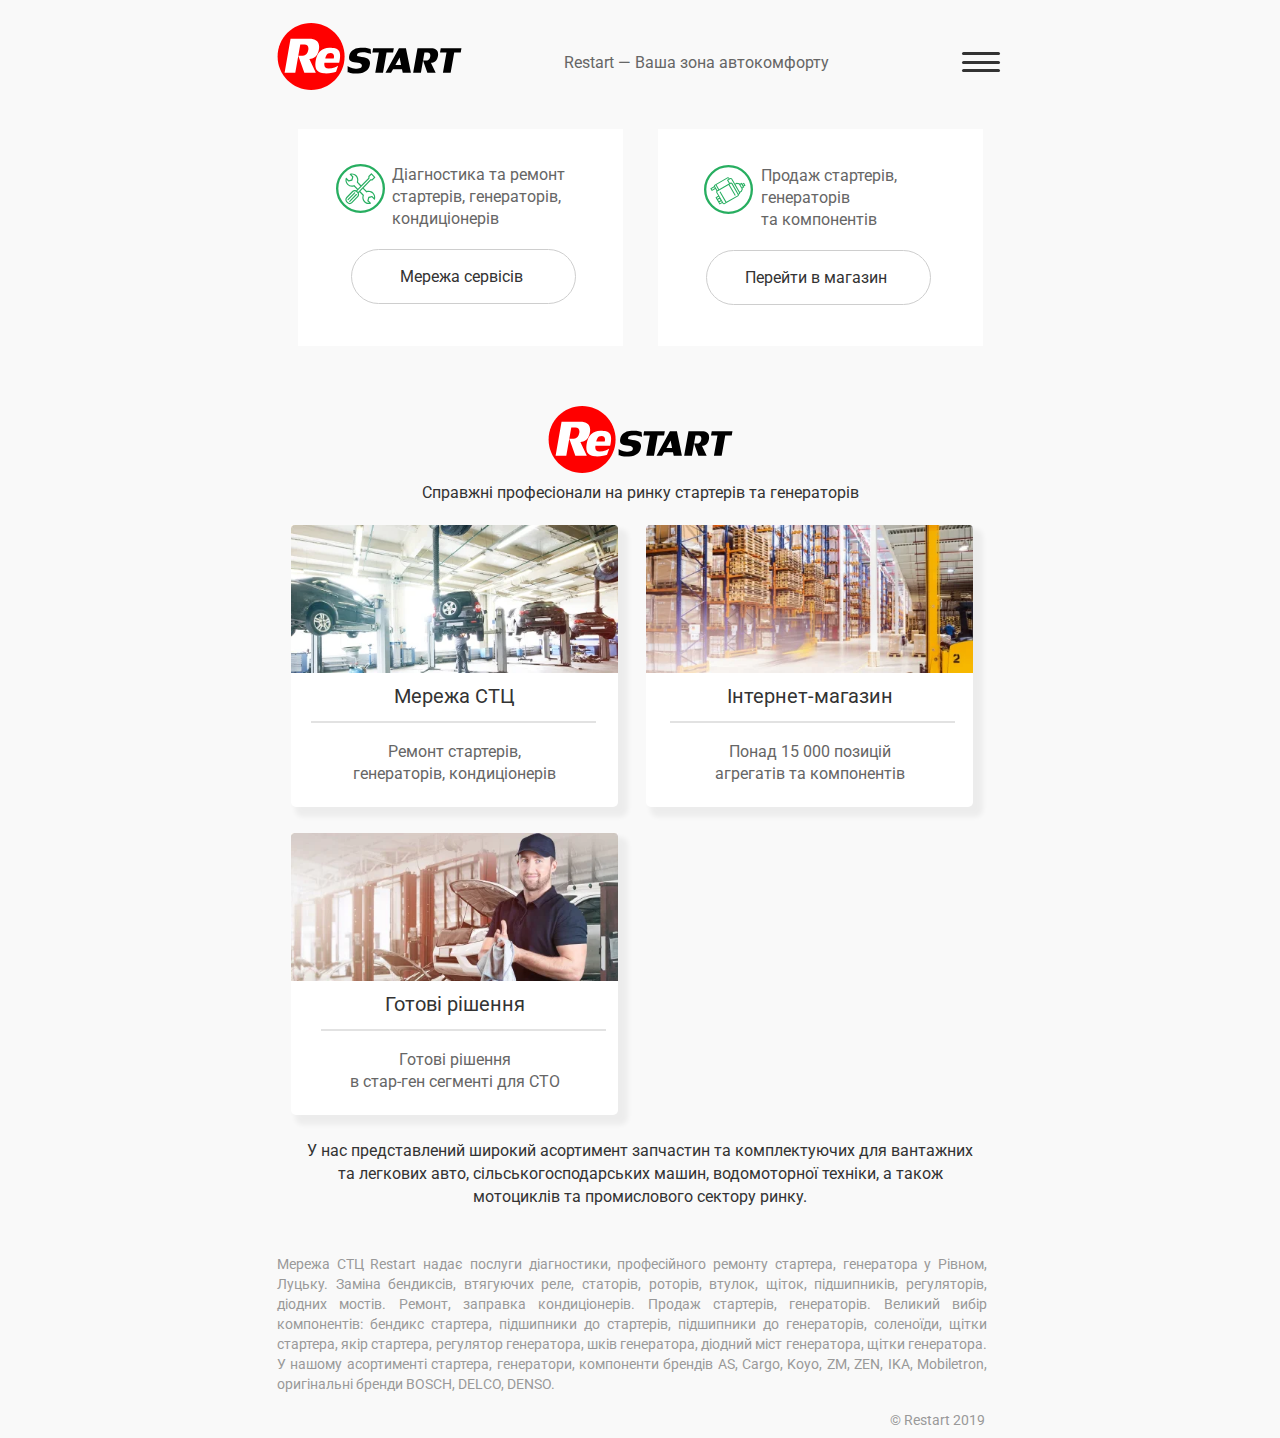
<file: index.html>
<!DOCTYPE html>
<html lang="en">

<head>
    <meta charset="UTF-8">
    <meta name="viewport" content="width=device-width, initial-scale=1.0">
    <title>Restart Гловна</title>
    <link rel="stylesheet" href="style-main.css">
    <link rel="stylesheet" href="adapt-main.css">
</head>

<body>
    <header class="header-main">
        <div class="container__main">
            <div class="header-content-main">
                <a href="index.html"><img src="img-main/header/restart-logo.svg"></a>
                <p>Restart — Ваша зона автокомфорту</p>
            </div>
        </div>
    </header>

    <section class="menu-main">
        <div class="container__main">
            <div class="burger-menu-main">
                <span></span>
            </div>
            <nav class="menu-content-main">
                <ul class="menu-list-main">
                    <li class="menu-list-main__item"><a href="about.html" class="about">Про компанію</a></li>
                    <li class="menu-list-main__item"><a href="network.html" class="network">Мережа СТЦ</a></li>
                    <li class="menu-list-main__item"><a href="https://b2b.restart.ua/"
                            class="internet-shop">Інтернет-магазин</a></li>
                    <li class="menu-list-main__item"><a href="ready-solutions.html" class="ready-solutions">Готові
                            рішення для СТО</a></li>
                    <li class="menu-list-main__item"><a href="contacts.html" class="contacts">Контакти</a> </li>
                </ul>
            </nav>
        </div>
    </section>

    <section class="main-section">
        <div class="image-comparison">
            <div class="images-container">
                <picture>
                    <source srcset="img-main/main-section/cars.webp" type="image/webp">
                    <img src="img-main/main-section/cars.jpg" class="before-image">
                </picture>
                <picture>
                    <source srcset="img-main/main-section/detales.webp" type="image/webp">
                    <img src="img-main/main-section/detales.jpg" class="after-image">
                </picture>
            </div>

            <div class="slider-icon">
                <img src="img-main/main-section/slider-icon.svg">
            </div>
            <input type="range" class="slider" mim="0" max="100">
        </div>
        <div class="main-section-service-and-shop">
            <div class="main-section-service">
                <div class="main-section-service__text-and-img">
                    <img src="img-main/main-section/service-icon.svg">
                    <p>Діагностика та ремонт стартерів, генераторів, кондиціонерів</p>
                </div>
                <a href="network.html"><button>Мережа сервісів</button></a>
            </div>

            <div class="main-section-shop">
                <div class="main-section-shop__text-and-img">
                    <img src="img-main/main-section/shop-icon.svg">
                    <p>Продаж стартерів, генераторів <br>та компонентів</p>
                </div>
                <a href="https://b2b.restart.ua/"><button>Перейти в магазин</button></a>
            </div>
        </div>

    </section>

    <section class="block-2">
        <div class="container__main">
            <div class="block-2-content">
                <img src="img-main/header/restart-logo.svg" class="logo">
                <h1 class="block-2-h1">Справжні професіонали на ринку стартерів та генераторів</h1>
                <h1 class="block-2-h1-adapt">Справжні професіонали <br>на ринку стартерів та генераторів</h1>
                <div class="block-2__cards">
                    <a href="about.html">
                        <div class="card card1">
                            <picture>
                                <source srcset="img-main/block-2/card1.webp" type="image/webp">
                                <img src="img-main/block-2/card1.jpg">
                            </picture>
                            <h2>Мережа СТЦ</h2>
                            <p>Ремонт стартерів, <br>генераторів, кондиціонерів</p>
                        </div>
                    </a>
                    <a href="https://b2b.restart.ua/">
                        <div class="card card2">
                            <picture>
                                <source srcset="img-main/block-2/card2.webp" type="image/webp">
                                <img src="img-main/block-2/card2.jpg">
                            </picture>
                            <h2>Інтернет-магазин</h2>
                            <p>Понад 15 000 позицій <br>агрегатів та компонентів</p>
                        </div>
                    </a>
                    <a href="ready-solutions.html">
                        <div class="card card3">
                            <picture>
                                <source srcset="img-main/block-2/card3.webp" type="image/webp">
                                <img src="img-main/block-2/card3.jpg">
                            </picture>
                            <h2>Готові рішення</h2>
                            <p>Готові рішення <br>в стар-ген сегменті для СТО</p>
                        </div>
                    </a>
                </div>
                <p class="block-2__info">У нас представлений широкий асортимент запчастин та комплектуючих для вантажних
                    та легкових авто,
                    <br>сільськогосподарських машин, водомоторної техніки, а також мотоциклів та промислового сектору
                    ринку.
                </p>
                <p class="block-2__info-adapt1">У нас представлений широкий асортимент запчастин та комплектуючих для вантажних
                    <br>та легкових авто, сільськогосподарських машин, водомоторної техніки, а також 
                    <br>мотоциклів та промислового сектору ринку.
                </p>
                <p class="block-2__info-adapt2">У нас представлений широкий 
                    <br>асортимент запчастин
                    <br>та комплектуючих для вантажних
                    <br>та легкових авто,
                    <br>сільськогосподарських машин, 
                    <br>водомоторної техніки, а також
                    <br>мотоциклів та промислового
                    <br>сектору ринку.
                </p>
            </div>
        </div>
    </section>

    <section class="menu-main last-menu">
        <div class="container__main">
            <nav class="menu-content-main">
                <ul class="menu-list-main">
                    <li class="menu-list-main__item"><a href="about.html" class="about">Про компанію</a></li>
                    <li class="menu-list-main__item"><a href="network.html" class="network">Мережа СТЦ</a></li>
                    <li class="menu-list-main__item"><a href="https://b2b.restart.ua/"
                            class="internet-shop">Інтернет-магазин</a></li>
                    <li class="menu-list-main__item"><a href="ready-solutions.html" class="ready-solutions">Готові
                            рішення для СТО</a></li>
                    <li class="menu-list-main__item"><a href="contacts.html" class="contacts">Контакти</a> </li>
                </ul>
            </nav>
        </div>
    </section>

    <footer class="footer-main">
        <div class="container__main">
            <div class="footer-main-content">
                <p>Мережа СТЦ Restart надає послуги діагностики, професійного ремонту стартера,
                    генератора у Рівном, Луцьку. Заміна бендиксів, втягуючих реле, статорів, роторів,
                    втулок, щіток, підшипників, регуляторів, діодних мостів. Ремонт, заправка кондиціонерів.
                    Продаж стартерів, генераторів. Великий вибір компонентів: бендикс стартера, підшипники до стартерів,
                    підшипники до генераторів, соленоїди, щітки стартера, якір стартера, регулятор генератора,
                    шків генератора, діодний міст генератора, щітки генератора. У нашому асортименті стартера,
                    генератори, компоненти брендів AS, Cargo, Koyo, ZM, ZEN, IKA, Mobiletron, оригінальні бренди
                    BOSCH, DELCO, DENSO.</p>
                <div class="footer-main-info">© Restart 2019</div>
            </div>
        </div>
    </footer>

    <script src="https://code.jquery.com/jquery-3.3.1.min.js"></script>
    <script src="burger-menu.js"></script>
    <script src="slider.js"></script>
</body>

</html>
</file>
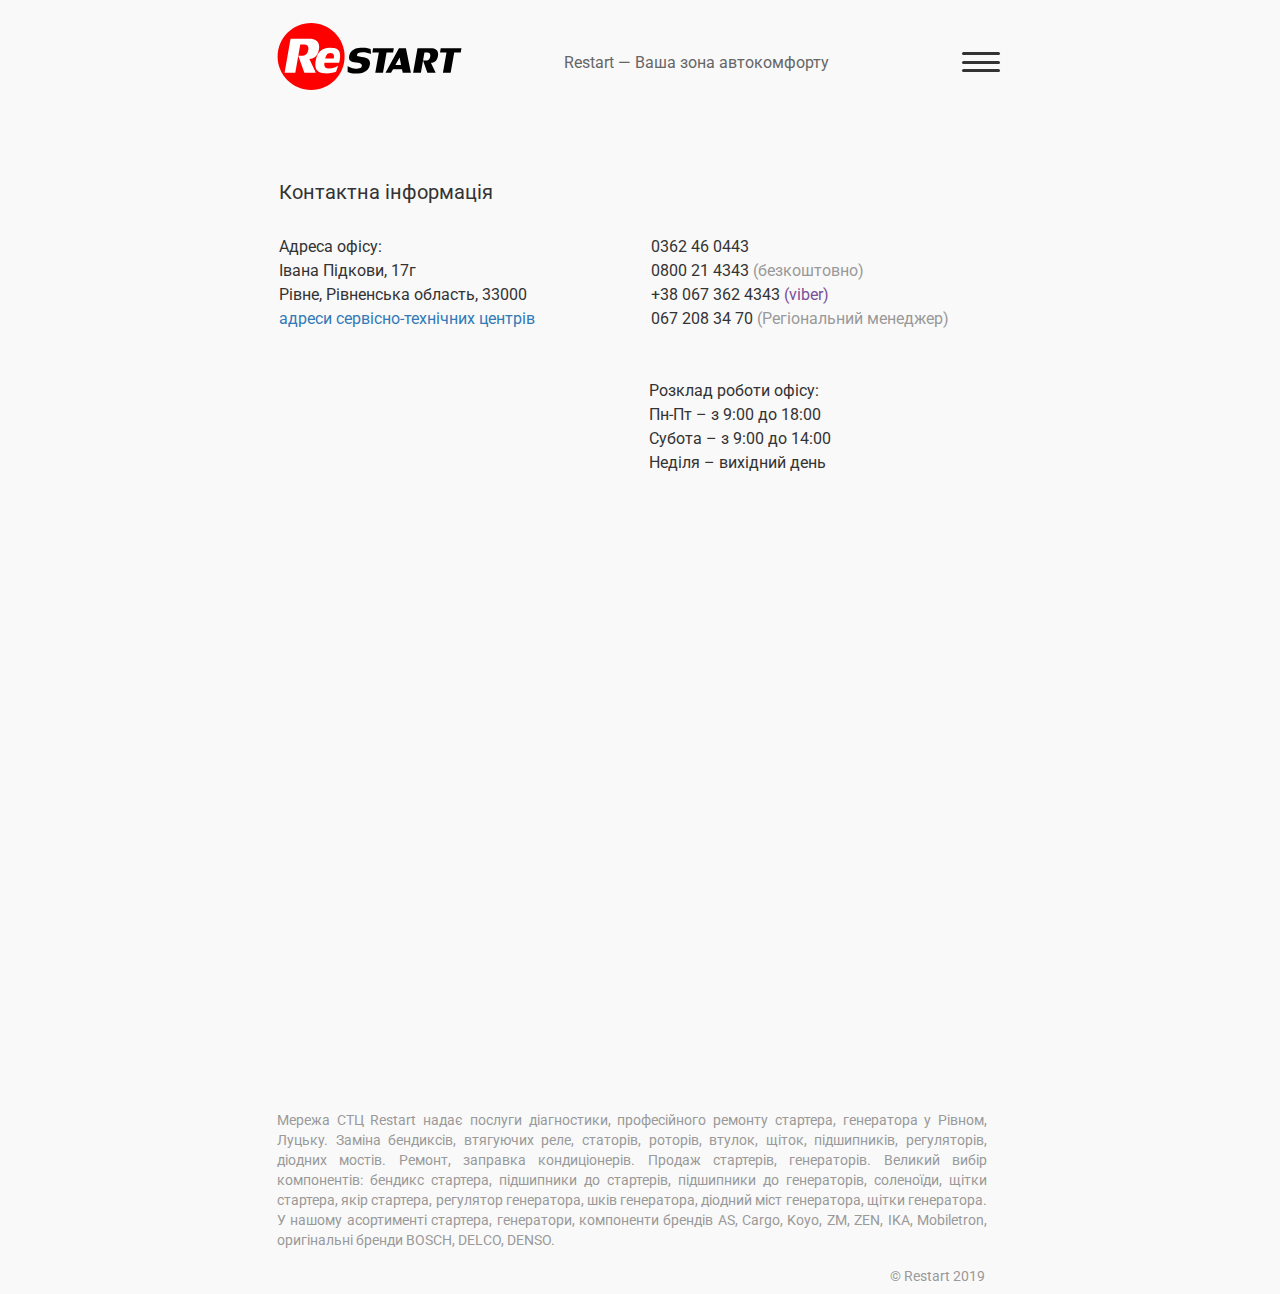
<file: contacts.html>
<!DOCTYPE html>
<html lang="en">

<head>
    <meta charset="UTF-8">
    <title>Про компанію</title>
    <meta name="viewport" content="width=device-width, initial-scale=1.0">
    <link rel="stylesheet" href="style-contacts.css">
    <link rel="stylesheet" href="adapt-contacts.css">
</head>

<body>
    <header class="header">
        <div class="container">
            <div class="header-content">
                <a href="index.html"><img src="img-main/header/restart-logo.svg"></a>
                <p>Restart — Ваша зона автокомфорту</p>
            </div>
        </div>
    </header>

    <section class="menu">
        <div class="container">
            <div class="burger-menu">
                <span></span>
            </div>
            <nav class="menu-content">
                <ul class="menu-list">
                    <li class="menu-list__item"><a href="about.html" class="about">Про компанію</a></li>
                    <li class="menu-list__item"><a href="network.html" class="network">Мережа СТЦ</a></li>
                    <li class="menu-list__item"><a href="https://b2b.restart.ua/"
                            class="internet-shop">Інтернет-магазин</a></li>
                    <li class="menu-list__item"><a href="ready-solutions.html" class="ready-solutions">Готові рішення
                            для СТО</a></li>
                    <li class="menu-list__item"><a href="contacts.html" class="contacts">Контакти</a> </li>
                </ul>
            </nav>
        </div>
    </section>

    <section class="contacts-inform">
        <div class="container">
            <div class="contacts__content">
                <h1>Контактна інформація</h1>
                <div class="contacts-info-and-map">
                    <div class="contacts-info">
                        <p class="adress">Адреса офісу:
                            <br>Івана Підкови, 17г
                            <br>Рівне, Рівненська область, 33000
                            <br><a href="network.html">адреси сервісно-технічних центрів</a>
                        </p>
                        <p class="phone">
                            <a href="tel:0362460443">0362 46 0443</a>
                            <br><a href="tel:0800214343">0800 21 4343 <span class="tel">(безкоштовно)</span></a>
                            <br><a href="tel:+380673624343">+38 067 362 4343 <span class="viber">(viber)</span></a>
                            <br><a href="tel:+380672083470">067 208 34 70 <span class="tel">(Регіональний
                                    менеджер)</span></a>
                        </p>
                        <p class="mail-and-facebook">
                            пошта: <a href="mailto:">info@restart.ua</a>
                            <br>facebook: restart.ua
                        </p>
                        <p class="table-time">
                            Розклад роботи офісу:
                            <br>Пн-Пт – з 9:00 до 18:00
                            <br>Субота – з 9:00 до 14:00
                            <br>Неділя – вихідний день
                        </p>
                    </div>
                    <iframe class="google-map"
                    src="https://www.google.com/maps/embed?pb=!1m18!1m12!1m3!1d2530.66533857854!2d26.21889617688491!3d50.633333474178635!2m3!1f0!2f0!3f0!3m2!1i1024!2i768!4f13.1!3m3!1m2!1s0x472f6ca1e16cb891%3A0x697e5c350a49d49b!2sReStart!5e0!3m2!1sru!2sua!4v1689692274986!5m2!1sru!2sua"
                    width="1001" height="570" style="border:0;" allowfullscreen="" loading="lazy"
                    referrerpolicy="no-referrer-when-downgrade"></iframe>
                </div>
                
            </div>
        </div>
    </section>

    <section class="menu menu-last">
        <div class="container">
            <nav class="menu-content">
                <ul class="menu-list">
                    <li class="menu-list__item"><a href="about.html" class="about">Про компанію</a></li>
                    <li class="menu-list__item"><a href="network.html" class="network">Мережа СТЦ</a></li>
                    <li class="menu-list__item"><a href="https://b2b.restart.ua/"
                            class="internet-shop">Інтернет-магазин</a></li>
                    <li class="menu-list__item"><a href="ready-solutions.html" class="ready-solutions">Готові рішення
                            для СТО</a></li>
                    <li class="menu-list__item"><a href="contacts.html" class="contacts">Контакти</a> </li>
                </ul>
            </nav>
        </div>
    </section>

    <footer class="footer">
        <div class="container">
            <div class="footer-content">
                <p>Мережа СТЦ Restart надає послуги діагностики, професійного ремонту стартера,
                    генератора у Рівном, Луцьку. Заміна бендиксів, втягуючих реле, статорів, роторів,
                    втулок, щіток, підшипників, регуляторів, діодних мостів. Ремонт, заправка кондиціонерів.
                    Продаж стартерів, генераторів. Великий вибір компонентів: бендикс стартера, підшипники до стартерів,
                    підшипники до генераторів, соленоїди, щітки стартера, якір стартера, регулятор генератора,
                    шків генератора, діодний міст генератора, щітки генератора. У нашому асортименті стартера,
                    генератори, компоненти брендів AS, Cargo, Koyo, ZM, ZEN, IKA, Mobiletron, оригінальні бренди
                    BOSCH, DELCO, DENSO.</p>
                <div class="footer-info">© Restart 2019</div>
            </div>
        </div>
    </footer>

    <script src="https://code.jquery.com/jquery-3.3.1.min.js"></script>
    <script src="burger-menu.js"></script>
</body>

</html>
</file>
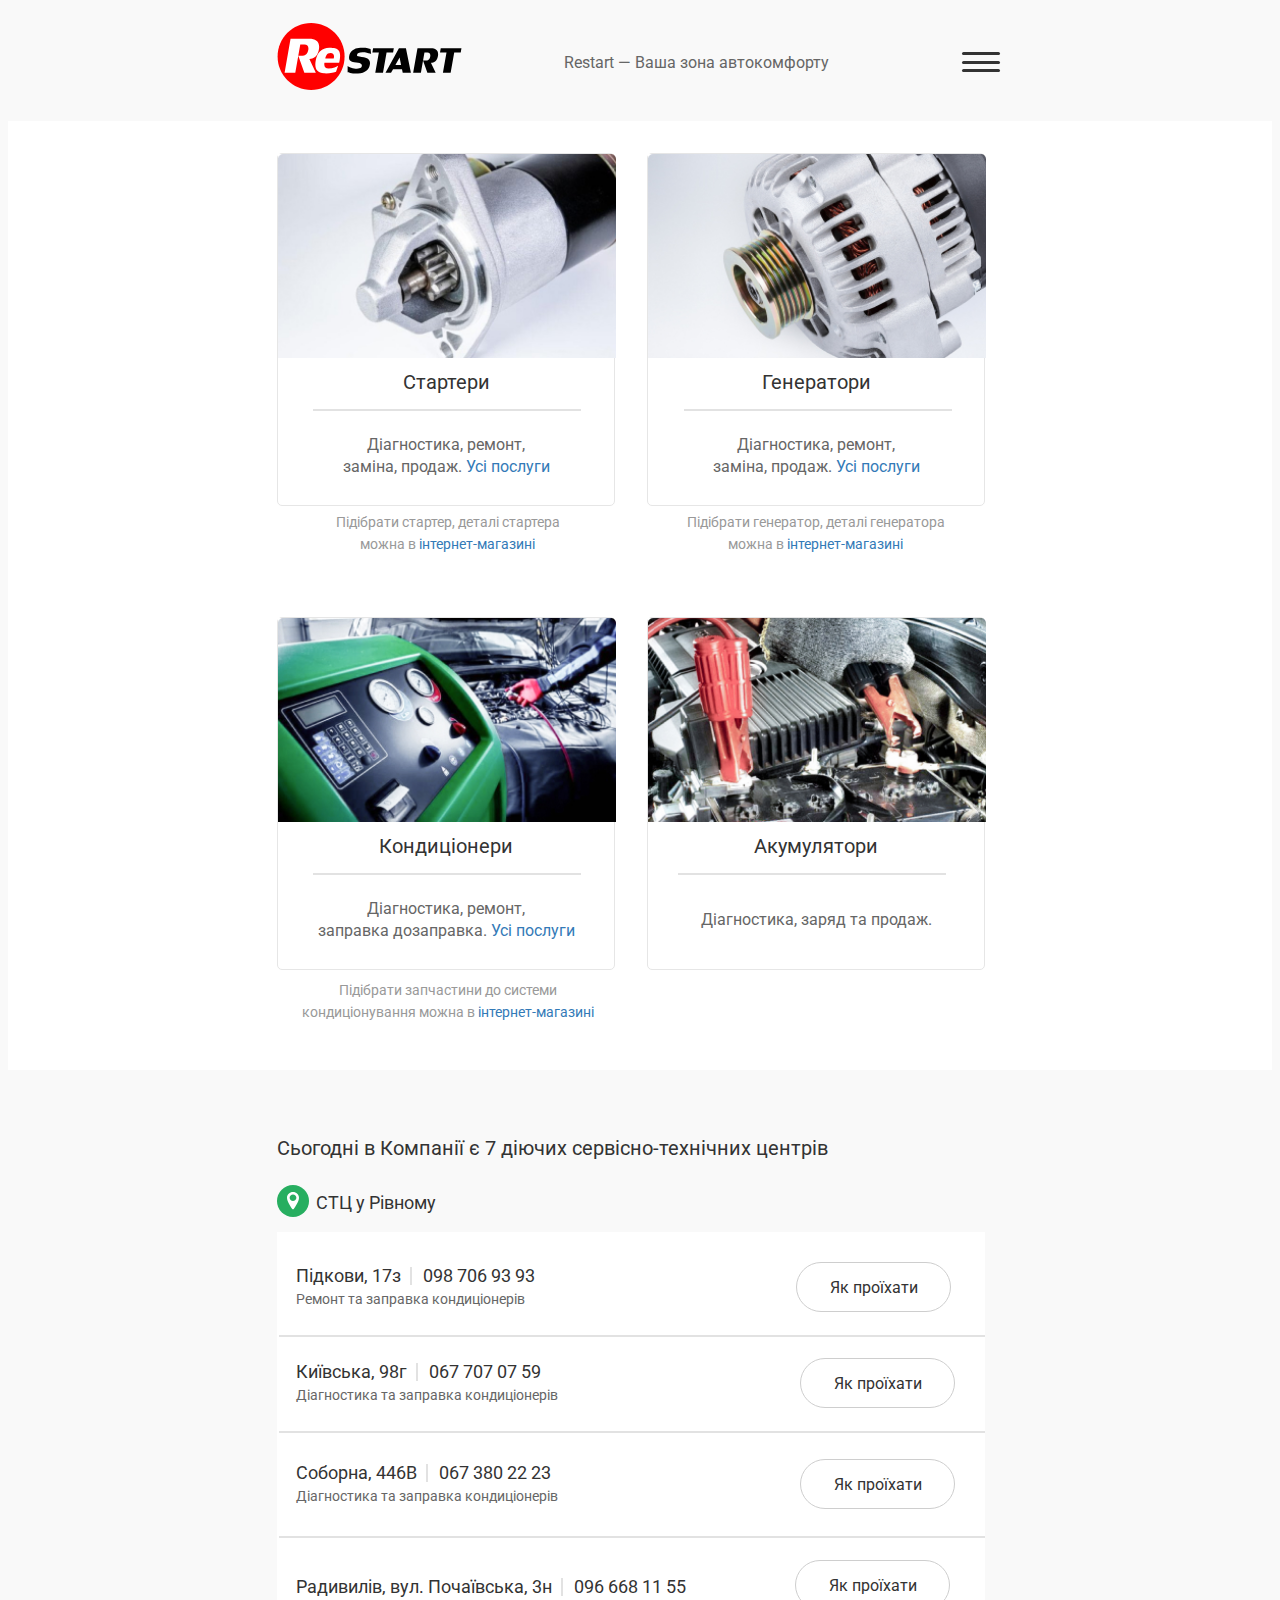
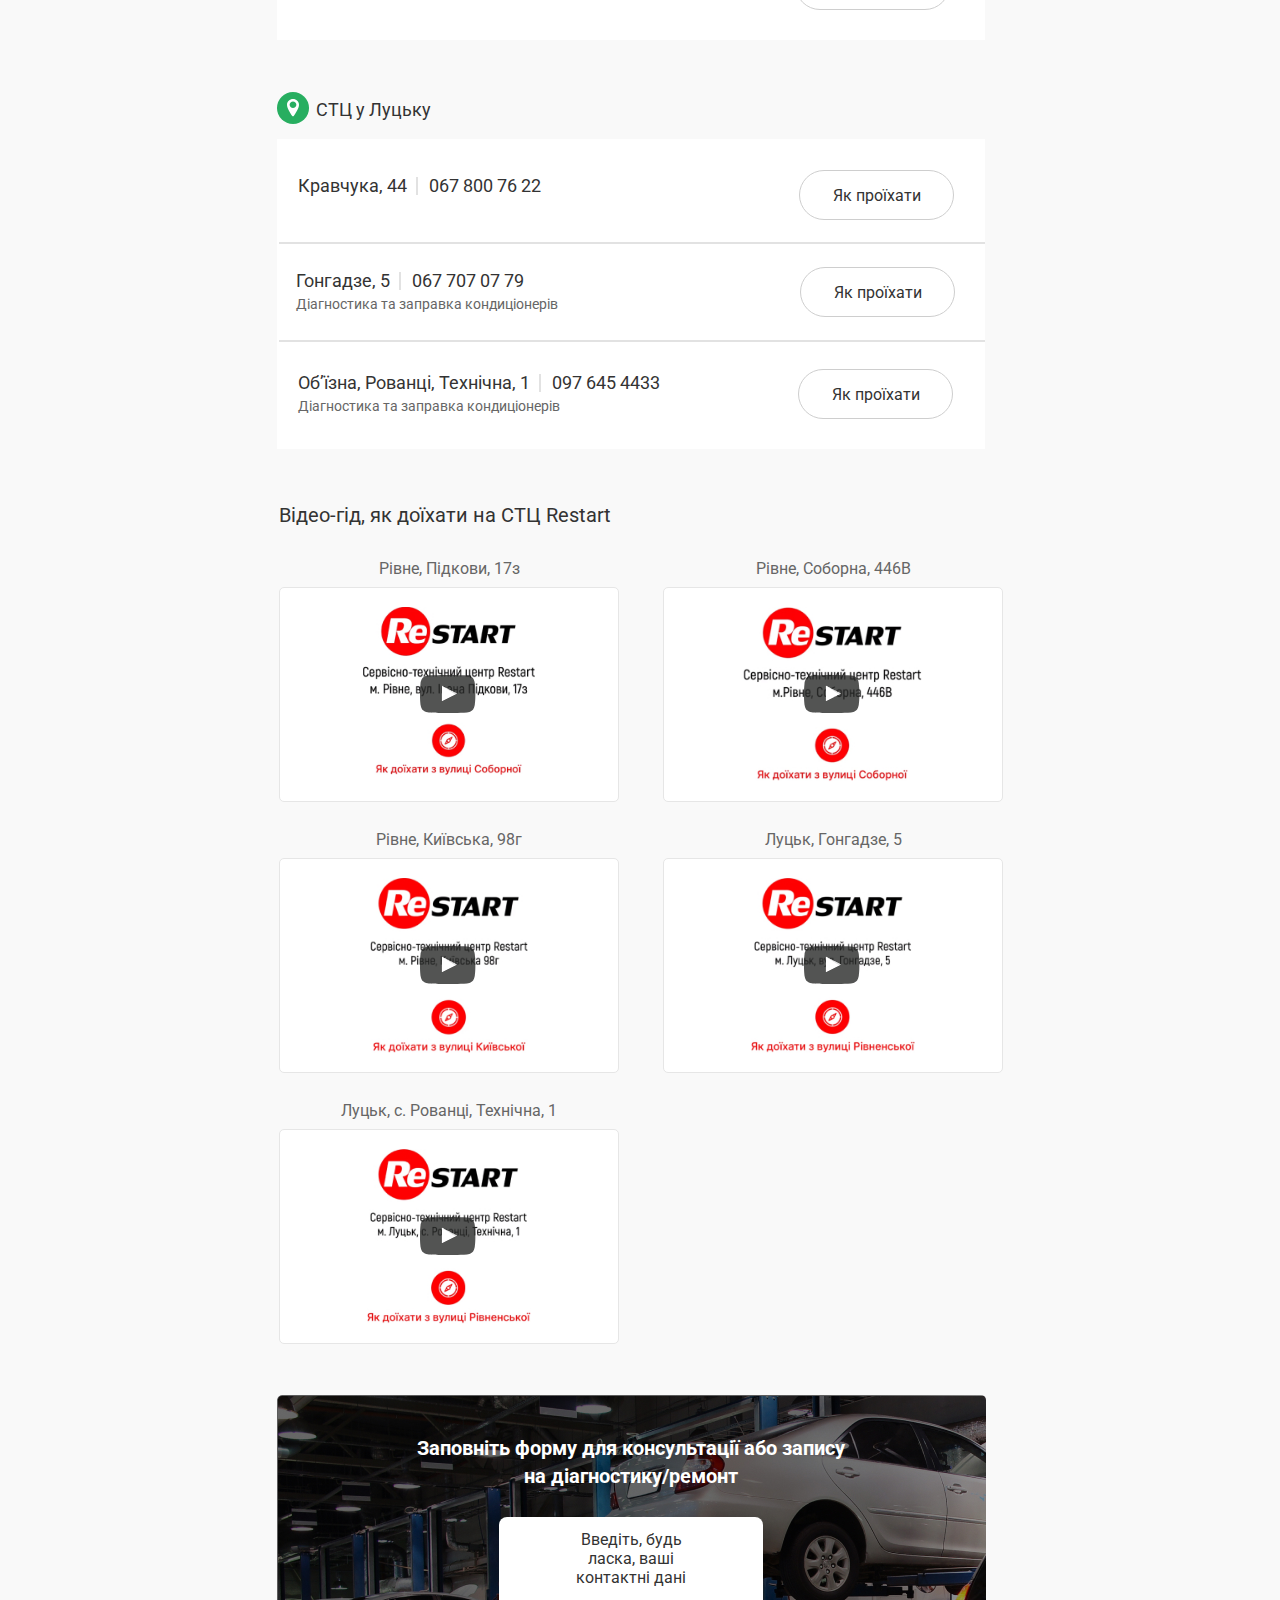
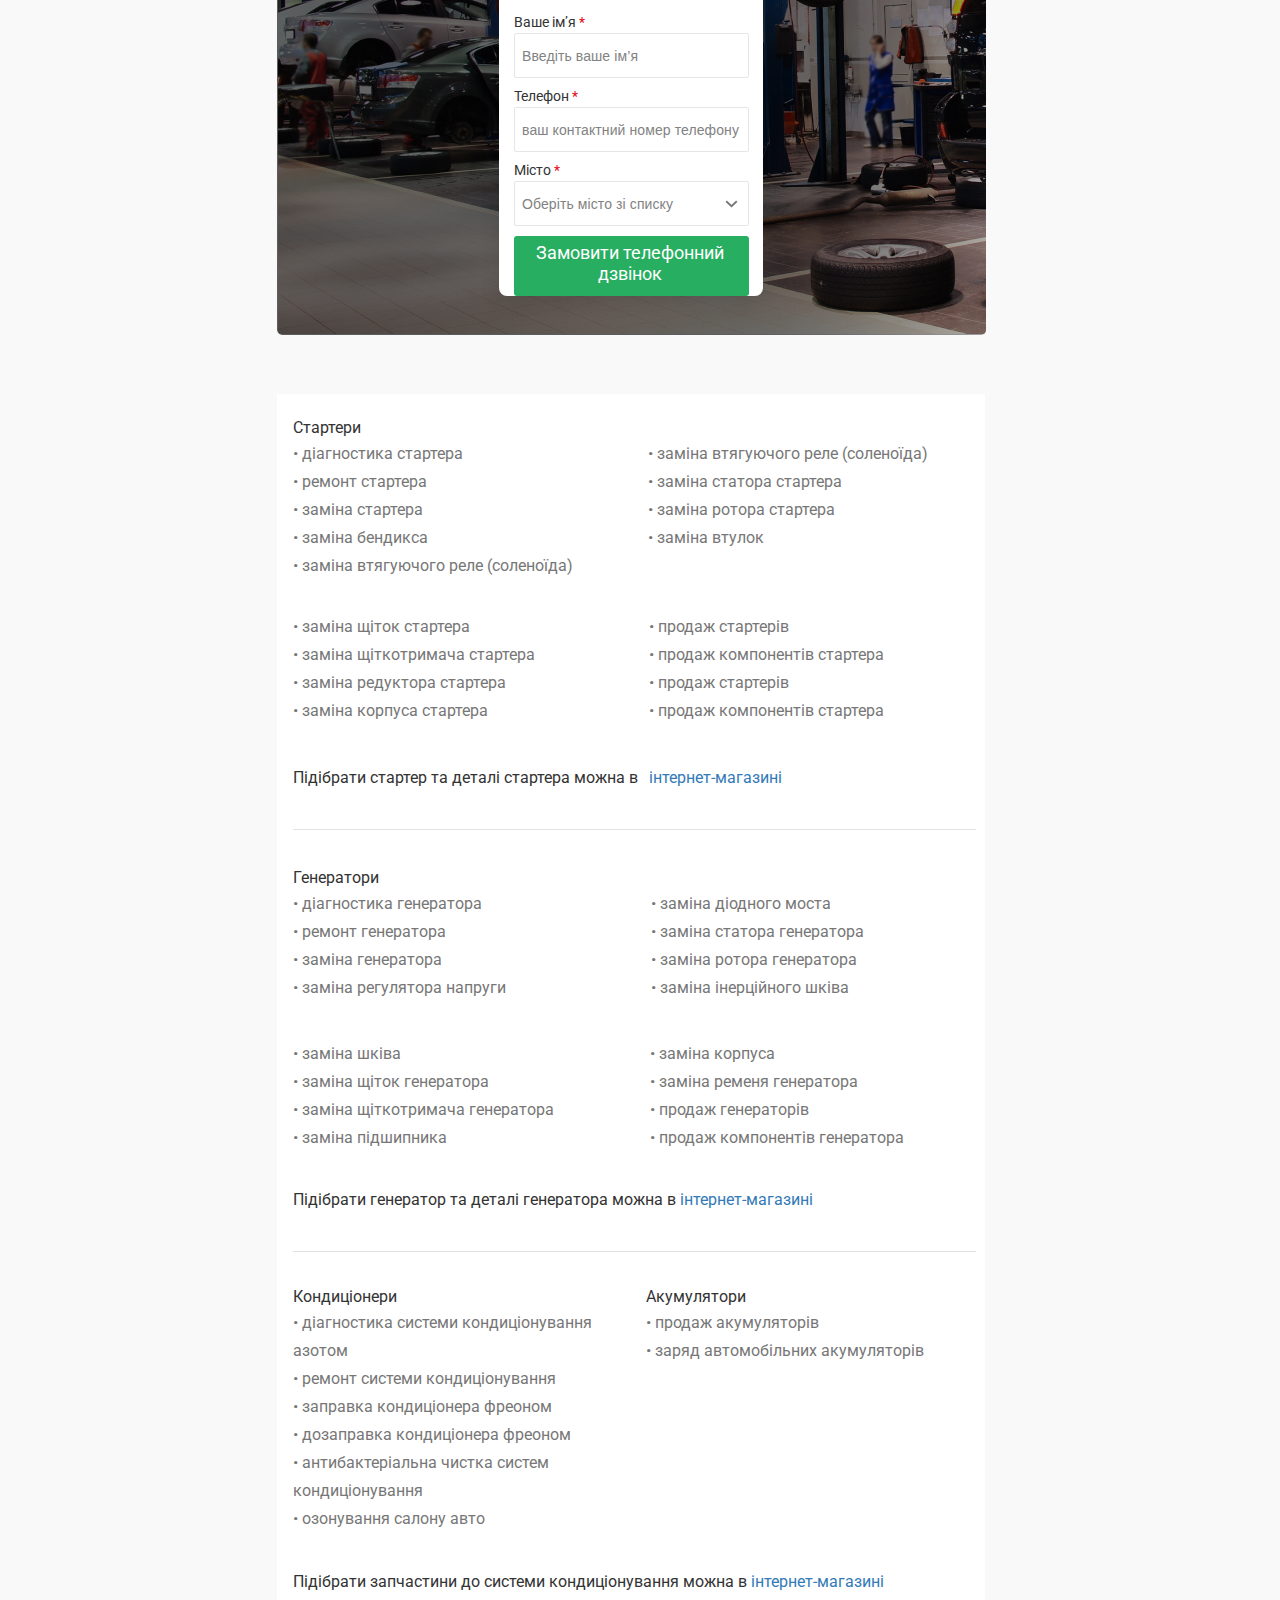
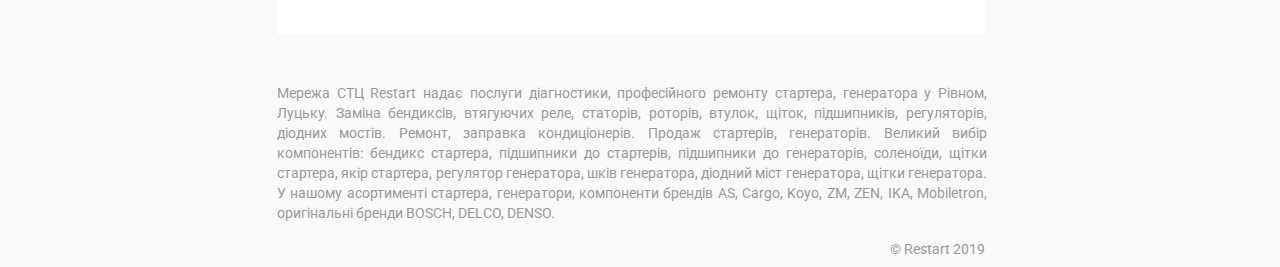
<file: network.html>
<!DOCTYPE html>
<html lang="en">

<head>
    <meta charset="UTF-8">
    <meta name="viewport" content="width=device-width, initial-scale=1.0">
    <title>Мережа СТЦ</title>
    <link rel="stylesheet" href="style-network.css">
    <link rel="stylesheet" href="adapt-network.css">
</head>

<body>
    <header class="header">
        <div class="container">
            <div class="header-content">
                <a href="index.html"><img src="img-main/header/restart-logo.svg"></a>
                <p>Restart — Ваша зона автокомфорту</p>
            </div>
        </div>
    </header>

    <section class="menu">
        <div class="container">
            <div class="burger-menu">
                <span></span>
            </div>
            <nav class="menu-content">
                <ul class="menu-list">
                    <li class="menu-list__item"><a href="about.html" class="about">Про компанію</a></li>
                    <li class="menu-list__item"><a href="network.html" class="network">Мережа СТЦ</a></li>
                    <li class="menu-list__item"><a href="https://b2b.restart.ua/"
                            class="internet-shop">Інтернет-магазин</a></li>
                    <li class="menu-list__item"><a href="ready-solutions.html" class="ready-solutions">Готові рішення
                            для СТО</a></li>
                    <li class="menu-list__item"><a href="contacts.html" class="contacts">Контакти</a> </li>
                </ul>
            </nav>
        </div>
    </section>

    <section class="our-services">
        <div class="container">
            <div class="our-services__content">
                <h1 class="our-service__title">Мережа СЦТ Restart (Рестарт) надає наступні послуги</h1>
                <div class="our-service__cards">
                    <div class="our-service__card card1">
                        <img src="img-network/card1.jpg">
                        <h2>Стартери</h2>
                        <p>Діагностика, ремонт, <br>заміна, продаж. <a href="#services">Усі послуги</a></p>
                    </div>
                    <div class="our-service__card card2">
                        <img src="img-network/card2.jpg">
                        <h2>Генератори</h2>
                        <p>Діагностика, ремонт, <br>заміна, продаж. <a href="#services">Усі послуги</a></p>
                    </div>
                    <div class="our-service__card card3">
                        <img src="img-network/card3.jpg">
                        <h2>Кондиціонери</h2>
                        <p>Діагностика, ремонт, <br>заправка дозаправка. <a href="#services">Усі послуги</a></p>
                    </div>
                    <div class="our-service__card card4">
                        <img src="img-network/card4.jpg">
                        <h2>Акумулятори</h2>
                        <p>Діагностика, заряд та продаж.</p>
                    </div>
                </div>
                <div class="our-service__bottom-cards">
                    <p>Підібрати стартер, деталі стартера <br> можна в <a
                            href="https://b2b.restart.ua/">інтернет-магазині</a></p>
                    <p>Підібрати генератор, деталі генератора <br> можна в <a
                            href="https://b2b.restart.ua/">інтернет-магазині</a></p>
                    <p class="last">Підібрати запчастини до системи <br> кондиціонування можна в <a
                            href="https://b2b.restart.ua/">інтернет-магазині</a></p>
                    <p class="last-adapt">Підібрати запчастини до системи <br> кондиціонування можна в <br><a
                            href="https://b2b.restart.ua/">інтернет-магазині</a></p>
                </div>
            </div>
        </div>
    </section>

    <section class="stc-geoloc">
        <div class="container">
            <div class="stc-geoloc__content">
                <h1>Сьогодні в Компанії є 7 діючих сервісно-технічних центрів</h1>
                <div class="rivme-and-lyck">
                    <div class="rivne">
                        <h2><img src="img-network/gps-icon.svg" alt=""> СТЦ у Рівному</h2>
                        <div class="rivne-stc">
                            <div class="stc stc1">
                                <div class="stc-info">
                                    <div class="street-and-tel">
                                        <p class="street">Підкови, 17з</p>
                                        <a href="tel:+380987069393" class="tel">098 706 93 93</a>
                                    </div>
                                    <p class="sts-specialization">
                                        Ремонт та заправка кондиціонерів
                                    </p>
                                </div>
                                <a href="https://goo.gl/maps/qKaqRHinGvx2eR7U7"><button>Як проїхати</button></a>
                            </div>
                            <div class="stc stc2">
                                <div class="stc-info">
                                    <div class="street-and-tel">
                                        <p class="street">Київська, 98г</p>
                                        <a href="tel:+380677070759" class="tel">067 707 07 59</a>
                                    </div>
                                    <p class="sts-specialization">
                                        Діагностика та заправка кондиціонерів
                                    </p>
                                </div>
                                <a href="https://goo.gl/maps/xvi4GZQaW86gbR1S8"><button>Як проїхати</button></a>
                            </div>
                            <div class="stc stc3">
                                <div class="stc-info">
                                    <div class="street-and-tel">
                                        <p class="street">Соборна, 446В</p>
                                        <a href="tel:+380673802223" class="tel">067 380 22 23</a>
                                    </div>
                                    <p class="sts-specialization">
                                        Діагностика та заправка кондиціонерів
                                    </p>
                                </div>
                                <a href="https://goo.gl/maps/MU9JRRygg8sRoJLs8"><button>Як проїхати</button></a>
                            </div>
                            <div class="stc stc4">
                                <div class="street-and-tel special-info">
                                    <p class="street">Радивилів, вул. Почаївська, 3н</p>
                                    <a href="tel:+380966681155" class="tel">096 668 11 55</a>
                                </div>
                                <a href="https://goo.gl/maps/hDQvMxAL2MjCXDe96"><button>Як проїхати</button></a>
                            </div>
                        </div>
                    </div>
                    <div class="lyck">
                        <h2><img src="img-network/gps-icon.svg" alt=""> СТЦ у Луцьку</h2>
                        <div class="lyck-stc">
                            <div class="stc stc5">
                                <div class="street-and-tel ">
                                    <p class="street">Кравчука, 44</p>
                                    <a href="tel:+380678007622" class="tel">067 800 76 22</a>
                                </div>
                                <a href="https://goo.gl/maps/bZsKQJsnqABdheJ86"><button>Як проїхати</button></a>
                            </div>
                            <div class="stc stc6">
                                <div class="stc-info">
                                    <div class="street-and-tel">
                                        <p class="street">Гонгадзе, 5</p>
                                        <a href="tel:+380677070779" class="tel">067 707 07 79</a>
                                    </div>
                                    <p class="sts-specialization">
                                        Діагностика та заправка кондиціонерів
                                    </p>
                                </div>
                                <a href="https://goo.gl/maps/Z1zQUSWoQk6NyrDY7"><button>Як проїхати</button></a>
                            </div>
                            <div class="stc stc3">
                                <div class="stc-info">
                                    <div class="street-and-tel">
                                        <p class="street">Соборна, 446В</p>
                                        <a href="tel:+380673802223" class="tel">067 380 22 23</a>
                                    </div>
                                    <p class="sts-specialization">
                                        Діагностика та заправка кондиціонерів
                                    </p>
                                </div>
                                <a href="https://goo.gl/maps/MU9JRRygg8sRoJLs8"><button>Як проїхати</button></a>
                            </div>
                            <div class="stc stc7">
                                <div class="stc-info">
                                    <div class="street-and-tel">
                                        <p class="street">Об’їзна, Рованці, Технічна, 1</p>
                                        <a href="tel:+380976454433" class="tel">097 645 4433</a>
                                    </div>
                                    <p class="sts-specialization">
                                        Діагностика та заправка кондиціонерів
                                    </p>
                                </div>
                                <a href="https://goo.gl/maps/bk41a4B73zaeaCE58"><button>Як проїхати</button></a>
                            </div>
                        </div>

                    </div>
                </div>
            </div>
    </section>

    <section class="vido-gids">
        <div class="container">
            <div class="video-gids__content">
                <h1>Відео-гід, як доїхати на СТЦ Restart</h1>
                <ul class="gids">
                    <li class="gid">
                        <h2>Рівне, Підкови, 17з</h2>
                        <div class="video">
                            <img src="img-network/pidkovu.jpg" alt="" class="prew">
                            <a href="https://youtu.be/JkCt9FZQ0fA" class="yt"><img src="img-network/yt.svg" alt=""
                                    class="youtube"></a>
                        </div>
                    </li>
                    <li class="gid">
                        <h2>Рівне, Соборна, 446В</h2>
                        <div class="video">
                            <img src="img-network/soborna.jpg" alt="" class="prew">
                            <a href="https://youtu.be/JkCt9FZQ0fA" class="yt"><img src="img-network/yt.svg" alt=""
                                    class="youtube"></a>
                        </div>
                    </li>
                    <li class="gid">
                        <h2>Рівне, Київська, 98г</h2>
                        <div class="video">
                            <img src="img-network/kyivska.jpg" alt="" class="prew">
                            <a href="https://youtu.be/jilaKdy7kF8" class="yt"><img src="img-network/yt.svg" alt=""
                                    class="youtube"></a>
                        </div>
                    </li>
                    <li class="gid">
                        <h2>Луцьк, Гонгадзе, 5</h2>
                        <div class="video">
                            <img src="img-network/gongadze.jpg" alt="" class="prew">
                            <a href="https://youtu.be/yZWDbd24juU" class="yt"><img src="img-network/yt.svg" alt=""
                                    class="youtube"></a>
                        </div>
                    </li>
                    <li class="gid">
                        <h2>Луцьк, с. Рованці, Технічна, 1</h2>
                        <div class="video">
                            <img src="img-network/tekhnichna.jpg" alt="" class="prew">
                            <a href="https://youtu.be/IUOfk6NaL-s" class="yt"><img src="img-network/yt.svg" alt=""
                                    class="youtube"></a>
                        </div>
                    </li>
                </ul>
            </div>
        </div>
    </section>

    <section class="form" id="form">
        <div class="container">
            <div class="form__content">
                <h1 class="form-title">Заповніть форму
                    <br>для консультації або запису
                    <br>на діагностику/ремонт
                </h1>
                <h1 class="form-title-adapt">Заповніть форму
                    для консультації або запису
                    <br>на діагностику/ремонт
                </h1>
                <form class="form-to-call">
                    <h2>Введіть, будь ласка, ваші контактні дані</h2>
                    <p class="name">Ваше ім’я <span>*</span></p>
                    <input type="text" value="Введіть ваше ім’я">
                    <p class="phone">Телефон <span>*</span></p>
                    <input type="tel" value="ваш контактний номер телефону">
                    <p class="city">Місто <span>*</span></p>
                    <select name="chose-city">
                        <option value="">Оберіть місто зі списку</option>
                        <option value="1">Рівне</option>
                        <option value="2">Луцьк</option>
                        <option value="3">Київ</option>
                    </select>
                    <a class="order-call" href="#popup">Замовити телефонний дзвінок</a>
                </form>
            </div>
        </div>
    </section>

    <div class="popup" id="popup">
        <a class="popup__area" href="#form"></a>
        <div class="popup__body">
            <div class="popup__content">
                <a class="popup__close" href="#form"><img src="img-network/popup-close.svg" alt=""></a>
                <div class="popup__title">
                    <img src="img-network/popup.svg" alt="">
                    <p class="popup__title-text">Дякуємо вам за заявку!
                        <br>Найближчим часом наш консультант
                        <br>зв’яжеться з вами
                    </p>
                    <p class="popup__title-text-adapt">Дякуємо вам за заявку!
                        <br>Найближчим часом наш<br> консультант
                        зв’яжеться з вами
                    </p>
                </div>
                <div class="popup__text">
                    <p>Будьте в курсі останніх новин компанії,
                        підписуйтесь на нас в соціальних мережах</p>
                </div>
                <div class="popup__social">
                    <a href="https://www.facebook.com/ua.restart/"><img src="img-network/facebook.svg" alt=""></a>
                    <a href="https://www.instagram.com/ua.restart/"><img src="img-network/inst.svg" alt=""></a>
                    <a href="https://www.youtube.com/channel/UCpK-X0sflrvjTzSX0eWaO2Q/videos"><img
                            src="img-network/youtube.svg" alt=""></a>
                </div>
            </div>
        </div>
    </div>

    <section class="services" id="services">
        <div class="container">
            <h1>Мережа СЦТ Restart (Рестарт) надає наступні послуги</h1>
            <div class="services__content">
                <div class="starters">
                    <h2>Стартери</h2>
                    <div class="lists">
                        <ul class="list1">
                            <li>• діагностика стартера</li>
                            <li>• ремонт стартера</li>
                            <li>• заміна стартера</li>
                            <li>• заміна бендикса</li>
                            <li>• заміна втягуючого реле (соленоїда)</li>
                        </ul>
                        <ul class="list2">
                            <li>• заміна втягуючого реле (соленоїда)</li>
                            <li>• заміна статора стартера</li>
                            <li>• заміна ротора стартера</li>
                            <li>• заміна втулок</li>
                        </ul>
                        <ul class="list3">
                            <li>• заміна щіток стартера</li>
                            <li>• заміна щіткотримача стартера</li>
                            <li>• заміна редуктора стартера</li>
                            <li>• заміна корпуса стартера</li>
                        </ul>
                        <ul class="list4">
                            <li>• продаж стартерів</li>
                            <li>• продаж компонентів стартера</li>
                            <li>• продаж стартерів</li>
                            <li>• продаж компонентів стартера</li>
                        </ul>
                    </div>
                    <p>Підібрати стартер та деталі стартера можна в <a
                            href="https://b2b.restart.ua/">інтернет-магазині</a></p>
                </div>
                <div class="generators">
                    <h2>Генератори</h2>
                    <div class="lists">
                        <ul class="list1">
                            <li>• діагностика генератора</li>
                            <li>• ремонт генератора</li>
                            <li>• заміна генератора</li>
                            <li>• заміна регулятора напруги</li>
                        </ul>
                        <ul class="list2">
                            <li>• заміна діодного моста</li>
                            <li>• заміна статора генератора</li>
                            <li>• заміна ротора генератора</li>
                            <li>• заміна інерційного шківа</li>
                        </ul>
                        <ul class="list3">
                            <li>• заміна шківа</li>
                            <li>• заміна щіток генератора</li>
                            <li>• заміна щіткотримача генератора</li>
                            <li>• заміна підшипника</li>
                        </ul>
                        <ul class="list4">
                            <li>• заміна корпуса</li>
                            <li>• заміна ременя генератора</li>
                            <li>• продаж генераторів</li>
                            <li>• продаж компонентів генератора</li>
                        </ul>
                    </div>
                    <p>Підібрати генератор та деталі генератора можна в <a
                            href="https://b2b.restart.ua/">інтернет-магазині</a></p>
                </div>
                <div class="conditioners-and-acamulators">
                    <div class="conditioners">
                        <h2>Кондиціонери</h2>
                        <div class="lists">
                            <ul>
                                <li>• діагностика системи кондиціонування азотом</li>
                                <li>• ремонт системи кондиціонування</li>
                                <li>• заправка кондиціонера фреоном</li>
                                <li>• дозаправка кондиціонера фреоном</li>
                                <li>• антибактеріальна чистка систем кондиціонування</li>
                                <li>• озонування салону авто</li>
                            </ul>
                        </div>
                    </div>
                    <div class="acamulators">
                        <h2>Акумулятори</h2>
                        <div class="lists">
                            <ul>
                                <li>• продаж акумуляторів</li>
                                <li>• заряд автомобільних акумуляторів</li>
                                <li></li>
                            </ul>
                        </div>
                    </div>
                    <p>Підібрати запчастини до системи кондиціонування можна в <a
                        href="https://b2b.restart.ua/">інтернет-магазині</a></p>    
                </div>
            </div>
        </div>
    </section>

    <section class="menu menu-last">
        <div class="container">
            <nav class="menu-content">
                <ul class="menu-list">
                    <li class="menu-list__item"><a href="about.html" class="about">Про компанію</a></li>
                    <li class="menu-list__item"><a href="network.html" class="network">Мережа СТЦ</a></li>
                    <li class="menu-list__item"><a href="https://b2b.restart.ua/"
                            class="internet-shop">Інтернет-магазин</a></li>
                    <li class="menu-list__item"><a href="ready-solutions.html" class="ready-solutions">Готові рішення
                            для СТО</a></li>
                    <li class="menu-list__item"><a href="contacts.html" class="contacts">Контакти</a> </li>
                </ul>
            </nav>
        </div>
    </section>

    <footer class="footer">
        <div class="container">
            <div class="footer-content">
                <p>Мережа СТЦ Restart надає послуги діагностики, професійного ремонту стартера,
                    генератора у Рівном, Луцьку. Заміна бендиксів, втягуючих реле, статорів, роторів,
                    втулок, щіток, підшипників, регуляторів, діодних мостів. Ремонт, заправка кондиціонерів.
                    Продаж стартерів, генераторів. Великий вибір компонентів: бендикс стартера, підшипники до стартерів,
                    підшипники до генераторів, соленоїди, щітки стартера, якір стартера, регулятор генератора,
                    шків генератора, діодний міст генератора, щітки генератора. У нашому асортименті стартера,
                    генератори, компоненти брендів AS, Cargo, Koyo, ZM, ZEN, IKA, Mobiletron, оригінальні бренди
                    BOSCH, DELCO, DENSO.</p>
                <div class="footer-info">© Restart 2019</div>
            </div>
        </div>
    </footer>
    
    <script src="https://code.jquery.com/jquery-3.3.1.min.js"></script>
    <script src="burger-menu.js"></script>
</body>

</html>
</file>
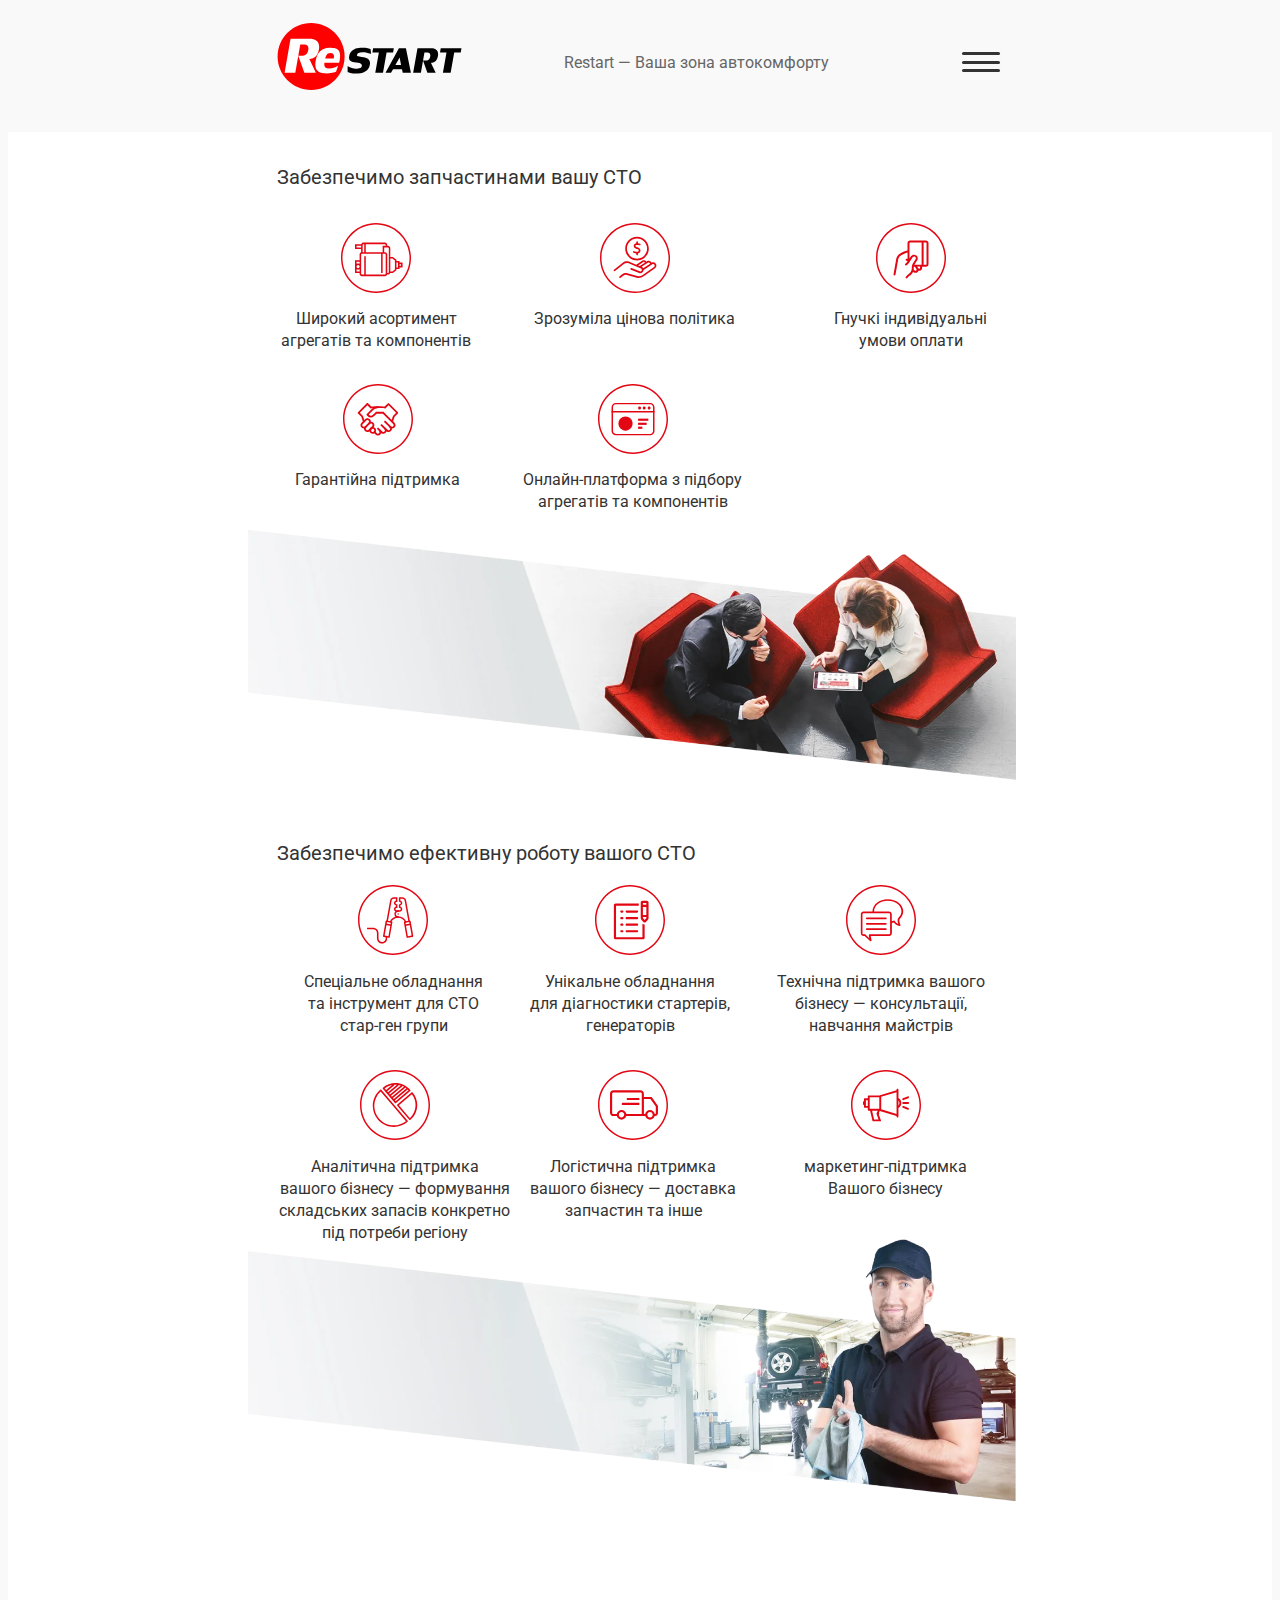
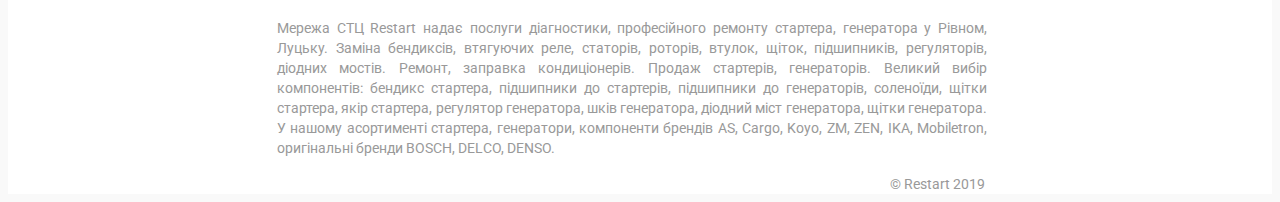
<file: ready-solutions.html>
<!DOCTYPE html>
<html lang="en">

<head>
    <meta charset="UTF-8">
    <title>Про компанію</title>
    <meta name="viewport" content="width=device-width, initial-scale=1.0">
    <link rel="stylesheet" href="ready-solutions.css">
    <link rel="stylesheet" href="adapt-ready-solutions.css">
</head>

<body>
    <header class="header">
        <div class="container">
            <div class="header-content">
                <a href="index.html"><img src="img-main/header/restart-logo.svg"></a>
                <p>Restart — Ваша зона автокомфорту</p>
            </div>
        </div>
    </header>

    <section class="menu">
        <div class="container">
            <div class="burger-menu">
                <span></span>
            </div>
            <nav class="menu-content">
                <ul class="menu-list">
                    <li class="menu-list__item"><a href="about.html" class="about">Про компанію</a></li>
                    <li class="menu-list__item"><a href="network.html" class="network">Мережа СТЦ</a></li>
                    <li class="menu-list__item"><a href="https://b2b.restart.ua/"
                            class="internet-shop">Інтернет-магазин</a></li>
                    <li class="menu-list__item"><a href="ready-solutions.html" class="ready-solutions">Готові рішення
                            для СТО</a></li>
                    <li class="menu-list__item"><a href="contacts.html" class="contacts">Контакти</a> </li>
                </ul>
            </nav>
        </div>
    </section>

    <section class="detal">
        <div class="container">
            <div class="detal__comtent">
                <h1>Забезпечимо запчастинами вашу СТО</h1>
                <div class="detal-list">
                    <div class="detal1">
                        <img src="img-sollutions/detal1.svg" alt="">
                        <p>Широкий асортимент <br>агрегатів та компонентів</p>
                    </div>
                    <div class="detal2">
                        <img src="img-sollutions/detal2.svg" alt="">
                        <p>Зрозуміла цінова політика</p>
                    </div>
                    <div class="detal3">
                        <img src="img-sollutions/detal3.svg" alt="">
                        <p>Гнучкі індивідуальні <br>умови оплати</p>
                    </div>
                    <div class="detal4">
                        <img src="img-sollutions/detal4.svg" alt="">
                        <p>Гарантійна підтримка</p>
                    </div>
                    <div class="detal5">
                        <img src="img-sollutions/detal5.svg" alt="">
                        <p>Онлайн-платформа з підбору <br>агрегатів та компонентів</p>
                    </div>
                </div>
                <picture>
                    <source srcset="img-sollutions/detal.webp" type="image/webp">
                    <img src="img-sollutions/detal.png">
                </picture>
            </div>
            <div class="detal2__comtent">
                <h1>Забезпечимо ефективну роботу вашого СТО</h1>
                <div class="detal2-list">
                    <div class="detal1-2">
                        <img src="img-sollutions/img1.svg" alt="">
                        <p>Спеціальне обладнання
                            <br>та інструмент для СТО
                            <br>стар-ген групи
                        </p>
                    </div>
                    <div class="detal2-2">
                        <img src="img-sollutions/img2.svg" alt="">
                        <p>Унікальне обладнання
                            <br>для діагностики стартерів,
                            <br>генераторів
                        </p>
                    </div>
                    <div class="detal3-2">
                        <img src="img-sollutions/img3.svg" alt="">
                        <p>Технічна підтримка вашого
                            <br>бізнесу — консультації,
                            <br>навчання майстрів
                        </p>
                    </div>
                    <div class="detal4-2">
                        <img src="img-sollutions/img4.svg" alt="">
                        <p>Аналітична підтримка
                            <br>вашого бізнесу — формування
                            <br>складських запасів конкретно
                            <br>під потреби регіону
                        </p>
                    </div>
                    <div class="detal5-2">
                        <img src="img-sollutions/img5.svg" alt="">
                        <p>Логістична підтримка
                            <br>вашого бізнесу — доставка
                            <br>запчастин та інше
                        </p>
                    </div>
                    <div class="detal6-2">
                        <img src="img-sollutions/img6.svg" alt="">
                        <p>маркетинг-підтримка
                            <br>Вашого бізнесу
                        </p>
                    </div>
                </div>
                <picture>
                    <source srcset="img-sollutions/img.webp" type="image/webp">
                    <img src="img-sollutions/img.png">
                </picture>
            </div>
        </div>
    </section>

    <section class="detal-adapt">
        <div class="container">
            <div class="detal__comtent">
                <h1>Забезпечимо <br>запчастинами вашу СТО</h1>
                <picture>
                    <source srcset="img-sollutions/detal.webp" type="image/webp">
                    <img src="img-sollutions/detal.png">
                </picture>
                <div class="detal-list">
                    <div class="detal1">
                        <img src="img-sollutions/detal1.svg" alt="">
                        <p>Широкий асортимент <br>агрегатів та компонентів</p>
                    </div>
                    <div class="detal2">
                        <img src="img-sollutions/detal2.svg" alt="">
                        <p>Зрозуміла цінова політика</p>
                    </div>
                    <div class="detal3">
                        <img src="img-sollutions/detal3.svg" alt="">
                        <p>Гнучкі індивідуальні умови оплати</p>
                    </div>
                    <div class="detal4">
                        <img src="img-sollutions/detal4.svg" alt="">
                        <p>Гарантійна підтримка</p>
                    </div>
                    <div class="detal5">
                        <img src="img-sollutions/detal5.svg" alt="">
                        <p>Онлайн-платформа з підбору <br>агрегатів та компонентів</p>
                    </div>
                </div>
            </div>
            <div class="detal2__comtent">
                <h1>Забезпечимо ефективну роботу вашого СТО</h1>
                <picture>
                    <source srcset="img-sollutions/img.webp" type="image/webp">
                    <img src="img-sollutions/img.png">
                </picture>
                <div class="detal2-list">
                    <div class="detal1-2">
                        <img src="img-sollutions/img1.svg" alt="">
                        <p>Спеціальне обладнання
                            та <br>інструмент для СТО
                            стар-ген групи</p>
                    </div>
                    <div class="detal2-2">
                        <img src="img-sollutions/img2.svg" alt="">
                        <p>Унікальне обладнання
                            для<br> діагностики стартерів,
                            генераторів</p>
                    </div>
                    <div class="detal3-2">
                        <img src="img-sollutions/img3.svg" alt="">
                        <p>Технічна підтримка вашого
                            бізнесу —<br> консультації,
                            навчання майстрів</p>
                    </div>
                    <div class="detal4-2">
                        <img src="img-sollutions/img4.svg" alt="">
                        <p>Аналітична підтримка
                            вашого бізнесу<br> — формування
                            складських запасів <br> конкретно
                            під потреби регіону</p>
                    </div>
                    <div class="detal5-2">
                        <img src="img-sollutions/img5.svg" alt="">
                        <p>Логістична підтримка
                            вашого бізнесу<br> — доставка
                            запчастин та інше</p>
                    </div>
                    <div class="detal6-2">
                        <img src="img-sollutions/img6.svg" alt="">
                        <p>маркетинг-підтримка Вашого бізнесу</p>
                    </div>
                </div>
            </div>
        </div>
    </section>

    <section class="menu menu-last">
        <div class="container">
            <nav class="menu-content">
                <ul class="menu-list">
                    <li class="menu-list__item"><a href="about.html" class="about">Про компанію</a></li>
                    <li class="menu-list__item"><a href="network.html" class="network">Мережа СТЦ</a></li>
                    <li class="menu-list__item"><a href="https://b2b.restart.ua/"
                            class="internet-shop">Інтернет-магазин</a></li>
                    <li class="menu-list__item"><a href="ready-solutions.html" class="ready-solutions">Готові рішення
                            для СТО</a></li>
                    <li class="menu-list__item"><a href="contacts.html" class="contacts">Контакти</a> </li>
                </ul>
            </nav>
        </div>
    </section>

    <footer class="footer">
        <div class="container">
            <div class="footer-content">
                <p>Мережа СТЦ Restart надає послуги діагностики, професійного ремонту стартера,
                    генератора у Рівном, Луцьку. Заміна бендиксів, втягуючих реле, статорів, роторів,
                    втулок, щіток, підшипників, регуляторів, діодних мостів. Ремонт, заправка кондиціонерів.
                    Продаж стартерів, генераторів. Великий вибір компонентів: бендикс стартера, підшипники до стартерів,
                    підшипники до генераторів, соленоїди, щітки стартера, якір стартера, регулятор генератора,
                    шків генератора, діодний міст генератора, щітки генератора. У нашому асортименті стартера,
                    генератори, компоненти брендів AS, Cargo, Koyo, ZM, ZEN, IKA, Mobiletron, оригінальні бренди
                    BOSCH, DELCO, DENSO.</p>
                <div class="footer-info">© Restart 2019</div>
            </div>
        </div>
    </footer>

    <script src="https://code.jquery.com/jquery-3.3.1.min.js"></script>
    <script src="burger-menu.js"></script>
</body>

</html>
</file>
<file: style-main.css>
@import url('https://fonts.googleapis.com/css2?family=Roboto&display=swap');

*, ::after, ::before{
    box-sizing: border-box;
}

body{
    background-color: #F9F9F9;
}

ul {
    list-style: none;
    padding: 0;
    margin: 0;
}

a{
    text-decoration: none;
    color: inherit;
}

.container__main{
    max-width: 1382px;
    padding: 0 20px;
    margin: 0 auto;
}

.header-main{
    margin-top: 23px;
}

.header-content-main{
    display: flex;
}

.header-content-main img{
    margin-right: 363.54px;
}

.header-content-main p{
    font-family: 'Roboto', sans-serif;
    font-weight: 400;
    font-size: 16px;
    color: #666666;
    margin-top: 33px;
}

.menu-main{
    position: relative;
    z-index: 2;
}

.menu-content-main{
    display: flex;
    border: 1px solid;
    border-color: #E2E2E2;
    border-radius: 5px;
    background-color: #ffffff;
    height: 80px;
    margin-top: 20px;
}

.menu-list-main{
    font-family: 'Roboto', sans-serif;
    font-weight: 400;
    font-size: 16px;
    color: #333333;
    display: flex;
    margin-top: 30px;
    margin-left: 82px;
}

.menu-list-main__item:hover{
    color: #888888;
}

.about{
    margin-right: 170px;
}

.network {
    margin-right: 158px;
}

.internet-shop{
    margin-right: 119px;
}

.ready-solutions{
    margin-right: 148px;
}

.about::after,
.network::after,
.internet-shop::after,
.ready-solutions::after{
    content: '';
    position: absolute;
    width: 2px;
    height: 50px;
    background-color: #E2E2E2;
    top: 18px;
    margin-left: 81px;
}

.network::after{
    margin-left: 88px;
}

.internet-shop::after{
    margin-left: 71px;
}

.ready-solutions::after{
    margin-left: 46px;
}

.burger-menu-main{
    display: none;
}

.image-comparison{
    max-width: 1920px;
    margin-left: -8px;
    margin-top: -40px;
}

.image-comparison img{
    width: 100%;
    height: 101.4%;
    object-fit: cover;
    object-position: left;
}

.image-comparison .images-container{
    position: relative;
    display: flex;
}

.image-comparison .images-container .before-image{
    position: absolute;
    width: 50%;
}

.slider{
    position: absolute;
    top: 20%;
    left: 0;
    right: 0;
    bottom: 40px;
    opacity: 0;
}

.image-comparison .slider-icon{
    position: absolute;
    left: 49.8%;
    top: 54.9%;
    transform: translate(-49.8%, 100%);
}

.main-section-service-and-shop{
    width: 100%;
    display: flex;
    justify-content: space-between;
    position: absolute;
    z-index: 2;
    left: 0;
    margin-top: -515px;
}

.main-section-service,
.main-section-shop{
    width: 280px;
    height: 217px;
    background: white;
    font-family: 'Roboto', sans-serif;
    font-weight: 400;
    font-size: 16px;
    color: #666666;
}

.main-section-service__text-and-img,
.main-section-shop__text-and-img{
    display: flex;
}

.main-section-service{
    padding-left: 29px;
}

.main-section-service p{
    margin-top: 30px;
    margin-left: 7px;
    line-height: 22px;
}

.main-section-shop{
    padding-left: 39px;
    width: 260px;
}

.main-section-shop p{
    margin-top: 35px;
    margin-left: 8px;
    line-height: 22px;
}

.main-section-service button,
.main-section-shop button{
    font-family: 'Roboto', sans-serif;
    font-weight: 400;
    font-size: 16px;
    color: #333333;
    padding-left: 2px;
    height: 50px;
    width: 200px;
    background-color: transparent;
    border: 1px solid;
    border-color: #CECECE;
    border-radius: 100px;
}

.main-section-service button{
    margin-top: 17px;
}

.main-section-shop button{
    margin-top: 11px;
}

.block-2-content{
    margin-top: 86px;
}

.logo{
    display: flex;
    margin: 0 auto;
    padding-left: 14px;
}

.block-2-h1{
    font-family: 'Roboto', sans-serif;
    font-weight: 400;
    font-size: 20px;
    color: #333333;
    margin-top: 28px;
    margin-left: 13px;
    display: flex;
    justify-content: center;
}

.block-2-h1-adapt{
    display: none;
    font-family: 'Roboto', sans-serif;
    font-weight: 400;
    font-size: 20px;
    color: #333333;
    margin-top: 28px;
    margin-left: 13px;
}

.block-2__cards{
    display: flex;
    justify-content: space-between;
    margin-top: 31px;
    width: 1360px;
}

.card{
    background-color: white;
    height: 386px;
    box-shadow: 7px 7px 5px 3px #0000000D;
    border-radius: 5px;
    margin-bottom: 32px;
    font-family: 'Roboto', sans-serif;
}

.card h2{
    font-weight: 400;
    font-size: 20px;
    color: #333333;
    text-align: center;
    margin-top: 24px;
}

.card h2::after{
    content: '';
    position: absolute;
    width: 355px;
    height: 2px;
    background-color: #E2E2E2;
    margin-left: -235px;
    margin-top: 43px;
}

.card p{
    font-weight: 400;
    font-size: 16px;
    line-height: 22px;
    color: #666666;
    text-align: center;
    margin-top: 49px;
}

.block-2__info{
    font-family: 'Roboto', sans-serif;
    font-weight: 400;
    font-size: 16px;
    line-height: 23px;
    color: #333333;
    text-align: center;
    padding-left: 14px;
    margin-top: 15px;
    margin-bottom: 68px;
    letter-spacing: 0px;
}

.block-2__info-adapt1,
.block-2__info-adapt2 {
    display: none;
    font-family: 'Roboto', sans-serif;
    font-weight: 400;
    font-size: 16px;
    line-height: 23px;
    color: #333333;
    text-align: center;
    padding-left: 0;
    margin-top: -2px;
    letter-spacing: 0px;
}

.footer-main-content{
    margin-top: 28px;
    font-family: 'Roboto', sans-serif;
    font-weight: 400;
    font-size: 14px;
    line-height: 20px;
    color: #999999;
    width: 1360px;
    text-align: justify;
}

.footer-main-info{
    font-size: 14px;
    text-align: right;
    margin-top: -23px;
}
</file>
<file: adapt-main.css>
@media (max-width: 1650px) {
    .ready-solutions {
        margin-right: 125px;
    }

    .main-section-service-and-shop {
        margin-top: -440px;
    }

    .image-comparison .slider-icon {
        top: 44%;
    }
}

@media (max-width: 1360px) {
    .container__main {
        max-width: 768px;
        padding: 0 21px;
    }

    .header-content-main img {
        margin-right: 102px;
    }

    .header-content-main p {
        margin-top: 30px;
    }

    .burger-menu-main {
        display: block;
        position: relative;
        width: 38px;
        height: 20px;
        top: -42px;
        margin-left: auto;
        margin-right: 3px;
        z-index: 50;
    }

    .burger-menu-main span {
        position: absolute;
        content: '';
        background-color: #333333;
        width: 100%;
        height: 3px;
        border-radius: 5px;
        left: 0;
        top: 9px;
    }

    .burger-menu-main::before,
    .burger-menu-main::after {
        position: absolute;
        content: '';
        background-color: #333333;
        width: 100%;
        height: 3px;
        border-radius: 5px;
        left: 0;
    }

    .burger-menu-main::before {
        top: 0;
    }

    .burger-menu-main::after {
        bottom: 0;
    }

    .burger-menu-main.active span {
        transform: scale(0);
    }

    .burger-menu-main.active::before {
        transform: rotate(45deg);
        top: 9px;
    }

    .burger-menu-main.active::after {
        transform: rotate(-45deg);
        bottom: 9px;
    }

    .menu-content-main {
        position: fixed;
        width: 694px;
        height: 400px;
        right: -100%;
        top: 0;
    }

    .menu-content-main.active {
        right: 0;
    }

    .menu-list-main {
        display: flex;
        text-align: center;
        width: 100%;
        flex-direction: column;
        justify-content: space-between;
        margin-top: 75px;
        margin-left: 0px;
        margin-bottom: 25px;
        font-size: 18px;
    }

    .about,
    .network,
    .internet-shop,
    .ready-solutions {
        margin-right: 0;
    }


    .about::after,
    .network::after,
    .internet-shop::after,
    .ready-solutions::after {
        width: 100%;
        height: 2px;
        top: 115px;
        left: -47px;
    }

    .about::after {
        margin-left: 46px;
    }

    .network::after {
        margin-left: 46px;
        margin-top: 72px;
    }

    .internet-shop::after {
        margin-left: 46px;
        margin-top: 142px;
    }

    .ready-solutions::after {
        margin-left: 46px;
        margin-top: 210px;
    }

    .image-comparison {
        display: none;
    }

    .main-section-service-and-shop {
        width: 685px;
        display: flex;
        justify-content: space-between;
        position: inherit;
        margin: 15px auto;
    }

    .main-section-service,
    .main-section-shop {
        width: 325px;
    }

    .main-section-service-and-shop img {
        height: 49px;
        width: 49px;
    }

    .main-section-service {
        padding-left: 38px;
        padding-top: 35px;
    }

    .main-section-service p,
    .main-section-shop p {
        margin-top: 0px;
    }

    .main-section-service button,
    .main-section-shop button {
        margin-top: 3px;
        margin-left: 15px;
        height: 55px;
        width: 225px;
    }

    .main-section-shop {
        padding-left: 46px;
        padding-top: 36px;
    }

    .main-section-shop button {
        margin-left: 2px;
    }

    .block-2-content {
        margin-top: 60px;
    }

    .logo {
        padding-left: 0px;
    }

    .block-2-h1 {
        font-size: 16px;
        margin-top: 10px;
        margin-left: 0px;
    }

    .block-2__cards {
        margin-top: 23px;
        margin-left: 14px;
        width: 682px;
        flex-wrap: wrap;
    }

    .card {
        height: 282px;
        margin-bottom: 26px;
    }

    .card img {
        width: 327px;
    }

    .card h2 {
        margin-top: 7px;
    }

    .card p {
        margin-top: 33px;
    }

    .card h2::after {
        width: 285px;
        margin-left: -204px;
        margin-top: 37px;
    }

    .card2 h2::after {
        margin-left: -223px;
    }

    .block-2__info {
        display: none;
    }

    .block-2__info-adapt1 {
        display: block;
    }

    .footer-main-content {
        max-width: 710px;
        margin-top: 46px;
    }

    .footer-main-info {
        margin-top: 16px;
        margin-right: 2px;
    }

    .last-menu{
        display: none;
    }
}

@media (max-width: 760px) {
    .container__main {
        max-width: 550px;
    }

    .header-content-main {
        flex-direction: column;
    }

    .header-content-main p {
        margin-top: 12px;
        text-align: center;
    }

    .burger-menu-main {
        width: 30px;
        top: -93px;
        margin-right: 0px;
    }

    .menu-content-main {
        width: 100%;
    }

    .main-section-service-and-shop {
        width: 300px;
        margin: -15px auto;
        flex-direction: column;
    }

    .main-section-service {
        margin-bottom: 20px;
    }

    .block-2__info-adapt1 {
        display: none;
    }

    .block-2__info-adapt2 {
        display: block;
        margin-top: 10px;
        line-height: 24px;
    }

    .block-2__cards {
        margin-left: 90px;
        width: 300px;
    }

    .footer-main-content {
        max-width: 450px;
    }
}

@media (max-width: 500px) {
    .container__main {
        max-width: 320px;
        padding: 0 7px;
    }

    .main-section-service,
    .main-section-shop {
        width: 295px;
        height: 195px;
    }

    .main-section-service {
        margin-bottom: 14px;
    }

    .main-section-service-and-shop img {
        padding-top: 5px;
    }

    .main-section-shop {
        padding-left: 48px;
    }

    .main-section-shop img {
        margin-top: -4px;
    }

    .main-section-service button,
    .main-section-shop button {
        margin-top: -4px;
        margin-left: 12px;
        height: 50px;
        width: 201px;
    }

    .main-section-shop button {
        margin-left: 2px;
    }

    .block-2-content {
        margin-top: 67px;
    }

    .block-2-h1 {
        display: none;
    }

    .block-2-h1-adapt {
        display: flex;
        text-align: center;
        font-size: 16px;
        margin-top: 22px;
        margin-left: 19px;
    }

    .block-2__cards {
        margin-left: 0px;
        width: 285px;
    }

    .card img {
        width: 290px;
    }

    .card {
        height: 260px;
        margin-bottom: 14px;
    }

    .card p {
        margin-top: 23px;
    }

    .card h2::after {
        width: 250px;
        margin-left: -184px;
        margin-top: 32px;
    }

    .card2 h2::after {
        margin-left: -203px;
    }

    .footer-main-content {
        max-width: 290px;
        margin-top: 36px;
    }

    .footer-main-info {
        margin-top: -3px;
    }
}
</file>
<file: style-contacts.css>
@import url('https://fonts.googleapis.com/css2?family=Roboto&display=swap');

*,
::after,
::before {
    box-sizing: border-box;
}

body {
    background-color: #F9F9F9;
}

ul {
    list-style: none;
    padding: 0;
    margin: 0;
}

a {
    text-decoration: none;
    color: inherit;
}

.container {
    max-width: 1382px;
    padding: 0 20px;
    margin: 0 auto;
}

.header {
    margin-top: 23px;
}

.header-content {
    display: flex;
}

.header-content img{
    margin-right: 363.54px;
}

.header-content p {
    font-family: 'Roboto', sans-serif;
    font-weight: 400;
    font-size: 16px;
    color: #666666;
    margin-top: 33px;
}

.menu {
    position: relative;
    z-index: 2;
}

.menu-content {
    display: flex;
    border: 1px solid;
    border-color: #E2E2E2;
    border-radius: 5px;
    background-color: #ffffff;
    height: 80px;
    width: 1361px;
    margin-top: 20px;
}

.menu-list {
    font-family: 'Roboto', sans-serif;
    font-weight: 400;
    font-size: 16px;
    color: #333333;
    display: flex;
    margin-top: 30px;
    margin-left: 82px;
}

.menu-list__item:hover {
    color: #888888;
}

.about {
    margin-right: 170px;
}

.network {
    margin-right: 158px;
}

.internet-shop {
    margin-right: 119px;
}

.ready-solutions {
    margin-right: 148px;
}

.contacts {
    color: #888888;
}

.about::after,
.network::after,
.internet-shop::after,
.ready-solutions::after {
    content: '';
    position: absolute;
    width: 2px;
    height: 50px;
    background-color: #E2E2E2;
    top: 18px;
    margin-left: 81px;
}

.network::after {
    margin-left: 88px;
}

.internet-shop::after {
    margin-left: 71px;
}

.ready-solutions::after {
    margin-left: 46px;
}

.contacts__content {
    margin-top: 82px;
    margin-bottom: 102px;
}

.contacts__content h1 {
    font-family: "Roboto", sans-serif;
    font-weight: 400;
    color: #333;
    font-size: 20px;
    margin-bottom: 23px;
}

.contacts-info-and-map {
    font-family: "Roboto", sans-serif;
    display: flex;
    width: 1372px;
}

.contacts-info p {
    color: #333;
    font-size: 16px;
    font-weight: 400;
    line-height: 24px;
    margin-bottom: 40px;
}

.adress a{
    color: #337AB7;
}

.tel{
    color: #999;
}

.viber{
    color: #79509A;
}

.google-map{
    margin-left: 63px;
    margin-top: -58px;
}

.footer-content {
    margin-top: 28px;
    font-family: 'Roboto', sans-serif;
    font-weight: 400;
    font-size: 14px;
    line-height: 20px;
    color: #999999;
    width: 1360px;
    text-align: justify;
}

.footer-info {
    font-size: 14px;
    text-align: right;
    margin-top: -23px;
}
</file>
<file: adapt-contacts.css>
@media (max-width: 1650px) {
    .ready-solutions {
        margin-right: 125px;
    }

    .menu-content {
        width: 1310px;
    }

}

@media (max-width: 1360px) {
    .container {
        max-width: 768px;
        padding: 0 21px;
    }

    .header-content img {
        margin-right: 102px;
    }

    .header-content p {
        margin-top: 30px;
    }

    .burger-menu {
        display: block;
        position: relative;
        width: 38px;
        height: 20px;
        top: -42px;
        margin-left: auto;
        margin-right: 3px;
        z-index: 50;
    }

    .burger-menu span {
        position: absolute;
        content: '';
        background-color: #333333;
        width: 100%;
        height: 3px;
        border-radius: 5px;
        left: 0;
        top: 9px;
    }

    .burger-menu::before,
    .burger-menu::after {
        position: absolute;
        content: '';
        background-color: #333333;
        width: 100%;
        height: 3px;
        border-radius: 5px;
        left: 0;
    }

    .burger-menu::before {
        top: 0;
    }

    .burger-menu::after {
        bottom: 0;
    }

    .burger-menu.active span {
        transform: scale(0);
    }

    .burger-menu.active::before {
        transform: rotate(45deg);
        top: 9px;
    }

    .burger-menu.active::after {
        transform: rotate(-45deg);
        bottom: 9px;
    }

    .menu-content {
        position: fixed;
        width: 694px;
        height: 400px;
        right: -100%;
        top: 0;
    }

    .menu-content.active {
        right: 0;
    }

    .menu-list {
        display: flex;
        text-align: center;
        width: 100%;
        flex-direction: column;
        justify-content: space-between;
        margin-top: 75px;
        margin-left: 0px;
        margin-bottom: 25px;
        font-size: 18px;
    }

    .about,
    .network,
    .internet-shop,
    .ready-solutions {
        margin-right: 0;
    }


    .about::after,
    .network::after,
    .internet-shop::after,
    .ready-solutions::after {
        width: 100%;
        height: 2px;
        top: 115px;
        left: -47px;
    }

    .about::after {
        margin-left: 46px;
    }

    .network::after {
        margin-left: 46px;
        margin-top: 72px;
    }

    .internet-shop::after {
        margin-left: 46px;
        margin-top: 142px;
    }

    .ready-solutions::after {
        margin-left: 46px;
        margin-top: 210px;
    }

    .contacts__content {
        margin-top: 66px;
        margin-left: 2px;
    }

    .contacts-info-and-map {
        width: 768px;
        flex-wrap: wrap;
    }

    .contacts-info {
        display: flex;
        flex-wrap: wrap;
        width: 670px;
        justify-content: space-between;
    }

    .contacts__content h1 {
        margin-bottom: 15px;
    }

    .mail-and-facebook {
        display: none;
    }

    .contacts-info p {
        margin-bottom: 32px;
    }

    .table-time {
        margin-left: 370px;
    }

    .google-map {
        margin-left: 0;
        position: absolute;
        margin-top: 19px;
        left: 0;
        width: 100%;
        height: 571px;
        top: 509px;
    }

    .footer-content {
        max-width: 710px;
        margin-top: 603px;
    }

    .footer-info {
        margin-top: 16px;
        margin-right: 2px;
    }
}

@media (max-width: 760px) {
    .container {
        max-width: 550px;
    }

    .header-content {
        flex-direction: column;
    }

    .header-content p {
        margin-top: 12px;
        text-align: center;
    }

    .burger-menu {
        width: 30px;
        top: -93px;
        margin-right: 0px;
    }

    .menu-content {
        width: 100%;
    }

    .contacts__content {
        margin-top: 35px;
        margin-left: 2px;
    }

    .contacts-info-and-map {
        width: 506px;
    }

    .contacts-info {
        width: 329px;
    }

    .mail-and-facebook {
        display: block;
    }

    .table-time {
        margin-left: 0;
    }

    .google-map {
        top: 745px;
    }

    .footer-content {
        max-width: 450px;
    }
}

@media (max-width: 549px) {
    .container {
        max-width: 320px;
        padding: 0 7px;
    }

    .header-content p {
        margin-left: 13px;
    }

    .contacts__content {
        margin-top: 19px;
        margin-left: 0px;
    }

    .contacts__content h1 {
        margin-bottom: 25px;
    }

    .contacts-info p {
        margin-bottom: 19px;
    }

    contacts-info-and-map {
        width: 269px;
    }

    a:last-child {
        display: flex;
        flex-direction: column;
    }

    .google-map {
        height: 570px;
        top: 730px;
    }

    .contacts-info-and-map {
        width: 290px;
    }

    .footer-content {
        max-width: 290px;
        margin-top: 650px;
    }

    .footer-info {
        margin-top: -6px;
        margin-right: 195px;
    }
}
</file>
<file: style-network.css>
@import url('https://fonts.googleapis.com/css2?family=Roboto&display=swap');

*,
::after,
::before {
    box-sizing: border-box;
}

body {
    background-color: #F9F9F9;
}

ul {
    list-style: none;
    padding: 0;
    margin: 0;
}

a {
    text-decoration: none;
    color: inherit;
}

.container {
    max-width: 1382px;
    padding: 0 20px;
    margin: 0 auto;
}

.header {
    margin-top: 23px;
}

.header-content {
    display: flex;
}

.header-content img {
    margin-right: 363.54px;
}

.header-content p {
    font-family: 'Roboto', sans-serif;
    font-weight: 400;
    font-size: 16px;
    color: #666666;
    margin-top: 33px;
}

.menu {
    position: relative;
    z-index: 2;
}

.burger-menu {
    display: none;
}

.menu-content {
    display: flex;
    border: 1px solid;
    border-color: #E2E2E2;
    border-radius: 5px;
    background-color: #ffffff;
    height: 80px;
    width: 1361px;
    margin-top: 20px;
}

.menu-list {
    font-family: 'Roboto', sans-serif;
    font-weight: 400;
    font-size: 16px;
    color: #333333;
    display: flex;
    margin-top: 30px;
    margin-left: 82px;
}

.menu-list__item:hover {
    color: #888888;
}

.about {
    margin-right: 170px;
}

.network {
    color: #888888;
    margin-right: 158px;
}

.internet-shop {
    margin-right: 119px;
}

.ready-solutions {
    margin-right: 148px;
}

.about::after,
.network::after,
.internet-shop::after,
.ready-solutions::after {
    content: '';
    position: absolute;
    width: 2px;
    height: 50px;
    background-color: #E2E2E2;
    top: 18px;
    margin-left: 81px;
}

.network::after {
    margin-left: 88px;
}

.internet-shop::after {
    margin-left: 71px;
}

.ready-solutions::after {
    margin-left: 46px;
}

.our-services {
    background-color: #ffffff;
    margin-top: -40px;
    padding-top: 77px;
    width: 100%;
    height: 630px;
}

.our-services__content {
    font-family: "Roboto", sans-serif;
}

.our-service__title {
    font-weight: 400;
    font-size: 20px;
    text-align: center;
    margin-left: 17px;
}

.our-service__cards {
    display: flex;
    justify-content: space-between;
    width: 1360px;
    margin-top: 37px;
}

.our-service__card {
    width: 332px;
    height: 369px;
    border-radius: 5px;
    border: 1px solid #E6E6E6;
}

.our-service__card h2 {
    color: #333;
    text-align: center;
    font-size: 20px;
    font-weight: 400;
    line-height: 26px;
    margin-top: 23px;
}

.our-service__card h2::after {
    content: '';
    position: absolute;
    height: 2px;
    width: 268px;
    background: #E2E2E2;
    margin-top: 42px;
}

.card1 h2::after {
    margin-left: -177px;
}

.card2 h2::after {
    margin-left: -187px;
}

.card3 h2::after {
    margin-left: -200px;
}

.card4 h2::after {
    margin-left: -200px;
}

.our-service__card p {
    color: #666;
    text-align: center;
    font-size: 16px;
    font-weight: 400;
    line-height: 22px;
    margin-top: 43px;
}

.card4 p {
    width: 137px;
    margin-left: 97px;
}

.our-service__card a,
.our-service__bottom-cards a {
    color: #337AB7;
}

.our-service__bottom-cards {
    display: flex;
    justify-content: space-between;
    width: 1017px;
    text-align: center;
    color: #999;
    font-size: 14px;
    font-weight: 400;
    line-height: 22px;
    margin-top: 4px;
}

.our-service__bottom-cards p {
    width: 332px;
}

.last-adapt {
    display: none;
}

.stc-geoloc__content {
    font-family: 'Roboto', sans-serif;
    margin-top: 89px;
}

.stc-geoloc__content h1 {
    color: #333;
    font-size: 20px;
    font-weight: 400;
    line-height: 26px;
}

.rivme-and-lyck {
    display: flex;
    justify-content: space-between;
    width: 1360px;
}

.rivme-and-lyck h2 {
    color: #333;
    font-size: 18px;
    font-weight: 400;
    line-height: 26px;
    display: flex;
    margin-top: 16px;
}

.rivme-and-lyck img {
    margin-right: 7px;
    margin-top: -5px;
}

.rivne-stc,
.lyck-stc {
    background-color: white;
    width: 660px;
}

.rivne-stc {
    height: 408px;
}

.lyck-stc {
    height: 310px;
}

.stc {
    display: flex;
    padding-top: 15px;
    padding-left: 19px;
}

.street-and-tel {
    display: flex;
    align-items: center;
    color: #333;
    font-size: 18px;
    font-weight: 400;
    margin-bottom: -27px;
}

.tel {
    margin-left: 22px;
}

.tel::before {
    content: '';
    position: absolute;
    width: 2px;
    height: 18px;
    background-color: #E2E2E2;
    margin-top: 2px;
    margin-left: -13px;
}

.sts-specialization {
    color: #666;
    font-size: 14px;
    font-weight: 400;
}

.stc button {
    width: 145px;
    height: 50px;
    background-color: transparent;
    border-radius: 100px;
    border: 1px solid #CECECE;
    font-family: 'Roboto', sans-serif;
    color: #333;
    text-align: center;
    font-size: 16px;
    font-weight: 400;
    margin-left: 226px;
    margin-top: 16px;
}

.stc2 {
    margin-top: 7px;
}

.stc2 button,
.stc3 button {
    margin-left: 207px;
}

.stc3 {
    margin-top: 12px;
}

.stc4 {
    margin-top: 3px;
}

.stc4 button {
    margin-left: 74px;
    margin-top: 25px;
}

.stc5 {
    padding-top: 0px;
}

.stc5 .street-and-tel {
    margin-top: -19px;
}

.stc5 button {
    margin-left: 224px;
    margin-top: 31px;
}

.stc6 {
    margin-top: 17px;
}

.stc6 button {
    margin-left: 207px;
}

.stc7 {
    margin-top: 12px;
}

.stc7 button {
    margin-left: 102px;
}

.stc1::after,
.stc2::after,
.stc3::after,
.stc5::after,
.stc6::after {
    content: '';
    position: absolute;
    height: 2px;
    width: 658px;
    background: #E2E2E2;
    margin-top: 88px;
    margin-left: -17px;
}

.stc3::after {
    margin-top: 92px;
}

.stc5::after {
    margin-top: 103px;
}

.lyck-stc .stc3 {
    display: none;
}

.video-gids__content {
    font-family: 'Roboto', sans-serif;
    margin-top: 96px;
}

.video-gids__content h1 {
    color: #333;
    font-size: 20px;
    font-weight: 400;
    line-height: 26px;
    margin-bottom: 26px;
}

.gids {
    display: flex;
    flex-wrap: wrap;
    justify-content: space-between;
    width: 1360px;
}

.gid {
    margin-bottom: 36px;
}

.gid h2 {
    color: #666;
    font-size: 16px;
    font-weight: 400;
    margin-bottom: 9px;
}

.video {
    display: flex;
    width: 426px;
    height: 272px;
    border-radius: 5px;
    border: 1px solid #E6E6E6;
    background: #FFF;
}

.prew {
    margin: auto;
}

.yt {
    position: absolute;
    margin-left: 177px;
    margin-top: 110px;
}

.gid:last-child {
    margin-right: 467px;
}

.form__content {
    background-image: url(img-network/form-bg.jpg);
    background-repeat: no-repeat;
    background-size: cover;
    width: 1360px;
    font-family: 'Roboto', sans-serif;
    color: #FFF;
    display: flex;
    margin-top: 65px;
    border-radius: 5px;
}

.form__content h1 {
    font-size: 40px;
    font-weight: 700;
    margin-left: 38px;
    margin-top: 136px;
    line-height: 56px;
}

.form-title-adapt {
    display: none;
}

.form-to-call {
    width: 393px;
    height: 466px;
    border-radius: 8px;
    background: #FFF;
    box-shadow: 0px 4px 20px 0px rgba(0, 0, 0, 0.10);
    color: #333;
    display: flex;
    flex-direction: column;
    margin-left: 327px;
    margin-top: 35px;
    margin-bottom: 39px;
}

.form-to-call h2 {
    text-align: center;
    font-size: 18px;
    font-weight: 400;
    margin-top: 35px;
    margin-bottom: 36px;
}

.form-to-call p {
    font-size: 14px;
    font-weight: 400;
    margin-left: 22px;
    margin-bottom: 6px;
}

.form-to-call span {
    color: #DF0918;
}

.form-to-call input,
.form-to-call select {
    color: #828282;
    font-size: 14px;
    font-weight: 400;
    width: 350px;
    height: 50px;
    border-radius: 2px;
    border: 1px solid #E6E6E6;
    background: #FFF;
    margin-left: 22px;
    padding-left: 11px;
    margin-bottom: 5px;
    letter-spacing: 0.1px;
}

.form-to-call select {
    padding-left: 10px;
    -webkit-appearance: none;
    -moz-appearance: none;
    appearance: none;
    background-image: url("img-network/select.svg");
    background-repeat: no-repeat;
    background-position: 312px center;
}

.order-call {
    width: 350px;
    height: 55px;
    border: transparent;
    border-radius: 3px;
    background: #27AE60;
    color: #FFF;
    text-align: center;
    font-family: 'Roboto', sans-serif;
    font-size: 18px;
    font-weight: 400;
    margin-left: 22px;
    margin-top: 11px;
    padding-top: 18px;
}

.popup {
    position: fixed;
    width: 100%;
    height: 100%;
    top: 0;
    left: 0;
    background: rgba(0, 0, 0, 0.45);
    opacity: 0;
    visibility: hidden;
}

.popup__area {
    left: 0;
    top: 0;
    position: absolute;
    height: 100%;
    width: 100%;
}

.popup__body {
    min-height: 100%;
    display: flex;
    align-items: center;
    justify-content: center;
    padding: 30px 10px;
}

.popup__content {
    max-width: 393px;
    height: 429px;
    border-radius: 8px;
    background: #FFF;
    box-shadow: 0px 4px 20px 0px rgba(0, 0, 0, 0.10);
    padding: 35px 21px;
    position: relative;
}

.popup__close {
    position: absolute;
    right: 16px;
    top: 20px;
    border: transparent;
    background: transparent;
}

.popup__title {
    text-align: center;
    margin-top: 18px;
    font-family: 'Roboto', sans-serif;
    color: #333;
    font-size: 18px;
    font-weight: 400;
    line-height: 24px;
}

.popup__title img {
    margin-bottom: -7px;
}

.popup__text {
    color: #828282;
    text-align: center;
    font-family: 'Roboto', sans-serif;
    font-size: 16px;
    font-weight: 400;
    line-height: 24px;
    margin-top: 51px;
}

.popup__text::after {
    content: '';
    position: absolute;
    width: 340px;
    height: 1px;
    background: #E2E2E2;
    margin-left: -173px;
}

.popup__social {
    display: flex;
    justify-content: space-between;
    width: 149px;
    margin-left: 101px;
    margin-top: 38px;
}

.popup:target {
    opacity: 1;
    visibility: visible;
}

.popup__title-text-adapt {
    display: none;
}

.services h1 {
    font-family: 'Roboto', sans-serif;
    color: #333;
    font-size: 20px;
    font-weight: 400;
    line-height: 26px;
    margin-top: 90px;
}

.services__content {
    font-family: 'Roboto', sans-serif;
    line-height: 28px;
    background: white;
    padding-top: 22px;
    padding-left: 40px;
    width: 1359px;
    height: 922px;
    margin-bottom: 76px;
}

.services__content h2 {
    color: #333;
    font-size: 16px;
    font-weight: 400;
    margin-bottom: 8px;
}

.services__content li {
    color: #777;
    font-weight: 400;
    font-size: 16px;
}

.services__content p {
    color: #333;
    font-size: 16px;
}

.services__content a {
    color: #337AB7;
}

.lists {
    display: flex;
}

.conditioners-and-acamulators {
    display: flex;
    flex-wrap: wrap;
}

.starters .list1 {
    margin-right: 76px;
}

.starters .list2 {
    margin-right: 50px;
}

.starters .list3 {
    margin-right: 64px;
}

.starters {
    margin-bottom: 84px;
}

.generators {
    margin-bottom: 75px;
}

.generators .list1 {
    margin-right: 145px;
}

.generators .list2 {
    margin-right: 119px;
}

.generators .list3 {
    margin-right: 46px;
}

.generators p {
    margin-top: 21px;
}

.conditioners {
    margin-right: 297px;
}

.conditioners-and-acamulators p {
    margin-top: 19px;
}

.starters::after,
.generators::after {
    content: '';
    position: absolute;
    width: 1283px;
    height: 1px;
    background: #E2E2E2;
    margin-top: 28px;
}

.footer-content {
    margin-top: 28px;
    font-family: 'Roboto', sans-serif;
    font-weight: 400;
    font-size: 14px;
    line-height: 20px;
    color: #999999;
    width: 1360px;
    text-align: justify;
}

.footer-info {
    font-size: 14px;
    text-align: right;
    margin-top: -23px;
}
</file>
<file: adapt-network.css>
@media (max-width: 1650px) {
    .ready-solutions {
        margin-right: 125px;
    }

    .menu-content {
        width: 1310px;
    }

}

@media (max-width: 1360px) {
    .container {
        max-width: 768px;
        padding: 0 21px;
    }

    .header-content img {
        margin-right: 102px;
    }

    .header-content p {
        margin-top: 30px;
    }

    .burger-menu {
        display: block;
        position: relative;
        width: 38px;
        height: 20px;
        top: -42px;
        margin-left: auto;
        margin-right: 3px;
        z-index: 50;
    }

    .burger-menu span {
        position: absolute;
        content: '';
        background-color: #333333;
        width: 100%;
        height: 3px;
        border-radius: 5px;
        left: 0;
        top: 9px;
    }

    .burger-menu::before,
    .burger-menu::after {
        position: absolute;
        content: '';
        background-color: #333333;
        width: 100%;
        height: 3px;
        border-radius: 5px;
        left: 0;
    }

    .burger-menu::before {
        top: 0;
    }

    .burger-menu::after {
        bottom: 0;
    }

    .burger-menu.active span {
        transform: scale(0);
    }

    .burger-menu.active::before {
        transform: rotate(45deg);
        top: 9px;
    }

    .burger-menu.active::after {
        transform: rotate(-45deg);
        bottom: 9px;
    }

    .menu-content {
        position: fixed;
        width: 694px;
        height: 400px;
        right: -100%;
        top: 0;
    }

    .menu-content.active {
        right: 0;
    }

    .menu-list {
        display: flex;
        text-align: center;
        width: 100%;
        flex-direction: column;
        justify-content: space-between;
        margin-top: 75px;
        margin-left: 0px;
        margin-bottom: 25px;
        font-size: 18px;
    }

    .about,
    .network,
    .internet-shop,
    .ready-solutions {
        margin-right: 0;
    }


    .about::after,
    .network::after,
    .internet-shop::after,
    .ready-solutions::after {
        width: 100%;
        height: 2px;
        top: 115px;
        left: -47px;
    }

    .about::after {
        margin-left: 46px;
    }

    .network::after {
        margin-left: 46px;
        margin-top: 72px;
    }

    .internet-shop::after {
        margin-left: 46px;
        margin-top: 142px;
    }

    .ready-solutions::after {
        margin-left: 46px;
        margin-top: 210px;
    }

    .our-services {
        margin-top: 7px;
        padding-top: 1px;
        height: 949px;
    }

    .our-service__title {
        display: none;
    }

    .our-service__cards {
        display: flex;
        width: 708px;
        margin-top: 31px;
        flex-wrap: wrap;
    }

    .our-service__card {
        width: 338px;
        height: 353px;
        border-radius: 5px;
        border: 1px solid #E6E6E6;
        margin-bottom: 111px;
    }

    .our-service__card h2 {
        margin-top: 7px;
    }

    .our-service__card p {
        margin-top: 39px;
    }

    .card4 p {
        width: 237px;
        margin-left: 50px;
        margin-top: 50px;
    }

    .our-service__card img {
        width: 338px;
    }

    .our-service__bottom-cards {
        width: 708px;
        margin-top: -584px;
        flex-wrap: wrap;
    }

    .our-service__bottom-cards p {
        width: 339px;
        margin-bottom: 410px;
        margin-left: 1px;
    }

    .our-service__card h2::after {
        margin-top: 40px;
    }

    .stc-geoloc__content {
        margin-top: 65px;
    }

    .rivme-and-lyck {
        width: 740px;
        flex-direction: column;
    }

    .rivne-stc,
    .lyck-stc {
        width: 708px;
    }

    .stc button {
        width: 155px;
        margin-left: 261px;
        margin-top: 15px;
    }

    .stc2 button,
    .stc3 button {
        margin-left: 242px;
    }

    .stc4 button {
        margin-left: 109px;
        margin-top: 24px;
    }

    .lyck {
        margin-top: 41px;
    }

    stc {
        padding-left: 20px;
    }

    .stc5 {
        padding-top: 15px;
    }

    .stc5 .street-and-tel {
        margin-top: -30px;
        margin-left: 2px;
    }

    .stc5 button {
        margin-left: 258px;
        margin-top: 16px;
    }

    .stc6 button {
        margin-left: 242px;
    }

    .stc7 {
        margin-top: 13px;
        margin-left: 2px;
    }

    .stc7 button {
        margin-left: 138px;
    }

    .stc1::after,
    .stc2::after,
    .stc3::after,
    .stc5::after,
    .stc6::after {
        width: 706px;
    }

    .stc5::after {
        margin-top: 88px;
    }

    .video-gids__content {
        margin-top: 53px;
        margin-left: 2px;
    }

    .video-gids__content h1 {
        margin-bottom: 17px;
    }

    .gid h2 {
        text-align: center;
    }

    .gids {
        width: 100%;
    }

    .video {
        width: 340px;
        height: 215px;
    }

    .prew {
        height: 175px;
    }

    .gid {
        margin-bottom: 15px;
    }

    .yt {
        margin-left: 140px;
        margin-top: 87px;
    }

    .youtube {
        height: 38px;
    }

    .form__content {
        width: 709px;
        margin-top: 36px;
        flex-wrap: wrap;
    }

    .form-title {
        display: none;
    }

    .form-title-adapt {
        display: block;
    }

    .form__content h1 {
        font-size: 20px;
        margin-left: 140px;
        margin-top: 39px;
        line-height: 28px;
        text-align: center;
    }

    .form-to-call {
        width: 264px;
        height: 379px;
        margin-left: 222px;
        margin-top: 14px;
    }

    .form-to-call h2 {
        font-size: 16px;
        margin-top: 13px;
        margin-left: 57px;
        margin-bottom: 13px;
        width: 150px;
    }

    .form-to-call p {
        margin-left: 15px;
        margin-bottom: 3px;
    }

    .form-to-call input,
    .form-to-call select {
        width: 235px;
        height: 45px;
        margin-left: 15px;
        padding-left: 7px;
        margin-bottom: -4px;
    }

    .form-to-call select {
        background-position: 210px center;
        background-size: 13px;
    }

    .order-call {
        width: 235px;
        height: 60px;
        margin-left: 15px;
        margin-top: 14px;
        padding-right: 25px;
        padding-left: 21px;
        padding-top: 6px;
    }

    .services h1 {
        display: none;
    }

    .services__content {
        padding-top: 6px;
        padding-left: 16px;
        width: 708px;
        height: 1240px;
        margin-top: 59px;
    }

    .lists {
        flex-wrap: wrap;
    }

    .starters .lists ul {
        margin-bottom: 33px;
    }

    .starters .list1 {
        margin-right: 75px;
    }

    .starters .list3 {
        margin-right: 114px;
    }

    .starters p {
        margin-top: 6px;
    }

    .starters a {
        margin-left: 7px;
    }

    .starters {
        margin-bottom: 72px;
    }

    .services__content h2 {
        margin-bottom: -2px;
    }

    .generators .lists ul {
        margin-bottom: 38px;
    }

    .generators .list3 {
        margin-right: 96px;
    }

    .generators p {
        margin-top: -4px;
    }

    .generators {
        margin-bottom: 56px;
    }

    .conditioners {
        margin-right: 43px;
        width: 310px;
    }

    .conditioners-and-acamulators p{
        margin-top: 35px;
    }

    .starters::after, .generators::after {
        width: 683px;
        margin-top: 21px;
    }

    .menu-last {
        display: none;
    }

    .footer-content {
        max-width: 710px;
        margin-top: -27px;
    }

    .footer-info {
        margin-top: 16px;
        margin-right: 2px;
    }
}

@media (max-width: 760px) {
    .container {
        max-width: 550px;
    }

    .header-content {
        flex-direction: column;
    }

    .header-content p {
        margin-top: 12px;
        text-align: center;
    }

    .burger-menu {
        width: 30px;
        top: -93px;
        margin-right: 0px;
    }

    .menu-content {
        width: 100%;
    }

    .our-services {
        height: 1830px;
    }

    .our-service__cards {
        width: 440px;
        margin-left: 83px;
    }

    .our-service__bottom-cards {
        width: 440px;
        margin-top: -1509px;
        margin-left: 85px;
    }

    .rivme-and-lyck {
        width: 500px;
        flex-direction: column;
    }

    .rivne-stc,
    .lyck-stc {
        width: 500px;
    }

    .stc {
        flex-direction: column;
    }

    .street-and-tel {
        justify-content: center;
    }

    .sts-specialization {
        text-align: center;
    }

    .stc button {
        width: 155px;
        margin-left: 165px;
        margin-top: 0px;
    }

    .stc4 button {
        margin-top: 20px;
    }

    .stc5 .street-and-tel {
        margin-top: 0px;
    }

    .lyck-stc {
        height: 450px;
    }

    .stc5 button {
        margin-top: 20px;
    }

    .stc1::after,
    .stc2::after,
    .stc3::after,
    .stc5::after,
    .stc6::after {
        width: 500px;
        margin-top: 137px;
    }

    .stc5::after {
        margin-top: 120px;
    }

    .rivne-stc {
        height: 590px;
    }

    .gids {
        width: 500px;
    }

    .gid {
        width: 100%;
    }

    .video {
        margin-left: auto;
        margin-right: auto;
    }

    .gid:last-child {
        margin-right: 0px;
    }

    .form__content {
        width: 495px;
    }

    .form__content h1 {
        margin-left: 35px;
    }

    .services__content {
        width: 497px;
        height: 1925px;
    }

    .starters::after, .generators::after {
        width: 467px;
        margin-top: 21px;
    }

    .services__content h2 {
        margin-bottom: 15px;
    }

    .services__content .lists ul {
        margin-bottom: 15px;
    }

    .form-to-call {
        margin-left: 120px;
    }

    .footer-content {
        max-width: 450px;
    }
}

@media (max-width: 549px) {
    .container {
        max-width: 320px;
        padding: 0 7px;
    }

    .our-services {
        height: 1475px;
    }

    .our-service__cards {
        margin-top: 2px;
        margin-left: 0px;
        width: 294px;
    }

    .our-service__card img {
        width: 288px;
    }

    .our-service__card {
        width: 289px;
        height: 301px;
        margin-bottom: 78px;
    }

    .card3 {
        margin-bottom: 95px;
    }

    .our-service__card p {
        margin-top: 26px;
    }

    .card4 p {
        width: 137px;
        margin-left: 75px;
    }

    .our-service__card h2::after {
        width: 240px;
        margin-top: 33px;
    }

    .card1 h2::after {
        margin-left: -158px;
    }

    .card2 h2::after {
        margin-left: -174px;
    }

    .card3 h2::after {
        margin-left: -186px;
    }

    .card4 h2::after {
        margin-left: -179px;
    }

    .our-service__bottom-cards {
        width: 292px;
        margin-top: -1237px;
        margin-left: -2px;
    }

    .our-service__bottom-cards p {
        width: 294px;
        margin-bottom: 320px;
        margin-left: 1px;
    }

    .last {
        display: none;
    }

    .last-adapt {
        display: block;
    }

    .stc-geoloc__content {
        margin-top: 54px;
    }

    .stc-geoloc__content h1 {
        text-align: center;
    }

    .rivme-and-lyck {
        margin-top: 25px;
        width: 301px;
    }

    .rivne-stc,
    .lyck-stc {
        width: 289px;
        margin-top: -2px;
    }

    .street-and-tel {
        justify-content: flex-start;
    }

    .sts-specialization {
        text-align: start;
        margin-top: 12px;
    }

    .stc {
        padding-top: 3px;
        padding-left: 13px;
    }

    .stc button {
        width: 144px;
        margin-left: 0;
        margin-top: 7px;
    }

    .stc2 {
        margin-top: 20px;
    }

    .stc3 {
        margin-top: 18px;
    }

    .stc4 .street-and-tel {
        flex-wrap: wrap;
    }

    .stc4 {
        margin-top: 18px;
    }

    .stc4 .street {
        margin-bottom: 4px;
    }

    .stc4 .tel {
        margin-left: 0px;
    }

    .stc4 button {
        margin-top: 51px;
    }

    .stc4 .tel::before {
        margin-top: -24px;
        margin-left: 268px;
    }

    .rivne-stc {
        height: 623px;
    }

    .lyck {
        margin-top: 32px;
    }

    .lyck-stc .stc {
        padding-top: 0;
        padding-left: 11px;
    }

    .stc5 button {
        margin-top: 35px;
        margin-left: 3px;
    }

    .stc6 {
        margin-top: 23px;
        margin-left: 2px;
    }

    .lyck-stc .stc3 {
        display: block;
        margin-top: 21px;
        margin-left: 2px;
    }

    .stc7 {
        margin-top: 22px;
    }

    .stc7 .street-and-tel {
        flex-wrap: wrap;
    }

    .stc7 .tel {
        margin-left: 0;
        margin-top: -15px;
        margin-bottom: 17px;
    }

    .lyck-stc {
        height: 625px;
    }

    .stc1::after,
    .stc2::after,
    .stc3::after,
    .stc5::after,
    .stc6::after {
        width: 288px;
        margin-top: 150px;
        margin-left: -12px;
    }

    .stc5::after {
        margin-top: 135px;
    }

    .stc7 .tel::before {
        margin-top: -23px;
        margin-left: 240px;
    }

    .lyck .stc3::after {
        margin-top: 75px;
        margin-left: -156px;
    }

    .video-gids__content {
        margin-top: 51px;
        margin-left: 0px;
    }

    .gids {
        width: 290px;
    }

    .video-gids__content h1 {
        margin-bottom: 2px;
        width: 189px;
        text-align: center;
        margin-left: 51px;
    }

    .gid h2 {
        margin-bottom: 4px;
    }

    .video {
        width: 290px;
        height: 185px;
    }

    .prew {
        height: 149px;
    }

    .yt {
        margin-left: 120px;
        margin-top: 76px;
    }

    .youtube {
        height: 32px;
    }

    .gid {
        margin-bottom: 7px;
    }

    .form__content {
        width: 290px;
        margin-top: 32px;
    }

    .form__content h1 {
        margin-left: 0px;
        margin-top: 30px;
    }

    .form-to-call {
        margin-left: 14px;
        margin-top: 5px;
    }

    .popup__content {
        padding: 35px 17px;
        height: 390px;
    }

    .popup__close {
        right: 24px;
        top: 21px;
    }

    .popup__title img {
        margin-bottom: -7px;
        width: 60px;
    }

    .popup__title-text {
        display: none;
    }

    .popup__title-text-adapt {
        display: block;
        margin-bottom: -4px;
    }

    .popup__text {
        margin-top: 0;
        width: 234px;
        margin-left: 15px;
    }

    .popup__text::after {
        width: 266px;
        margin-left: -133px;
        margin-top: -5px;
    }

    .popup__social {
        margin-left: 57px;
    }

    .services__content {
        width: 289px;
        height: 1925px;
        margin-top: 25px;
        padding-left: 13px;
    }

    .services__content h2 {
        margin-bottom: -3px;
    }

    .starters .lists ul {
        margin-bottom: 12px;
    }

    .services__content .lists ul {
        margin-right: 0;
    }

    .starters p {
        margin-top: 6px;
        width: 268px;
        line-height: 24px;
    }

    .starters a {
        margin-left: 0;
        display: flex;
    }

    .starters {
        margin-bottom: 56px;
    }

    .generators p {
        margin-top: -2px;
        width: 211px;
        line-height: 24px;
    }

    .generators {
        margin-bottom: 41px;
    }

    .conditioners {
        margin-right: 0;
        width: 265px;
    }

    .conditioners-and-acamulators p {
        position: absolute;
        margin-top: 330px;
        width: 260px;
        line-height: 24px;
    }

    .acamulators{
        margin-top: 80px;
    }

    .starters::after, .generators::after {
        width: 263px;
        margin-top: 11px;
    }

    .footer-content {
        max-width: 290px;
        margin-top: -35px;
    }

    .footer-info {
        margin-top: -6px;
        margin-right: 2px;
    }
}
</file>
<file: ready-solutions.css>
@import url('https://fonts.googleapis.com/css2?family=Roboto&display=swap');

*,
::after,
::before {
    box-sizing: border-box;
}

body {
    background-color: #F9F9F9;
}

ul {
    list-style: none;
    padding: 0;
    margin: 0;
}

a {
    text-decoration: none;
    color: inherit;
}

.container {
    max-width: 1382px;
    padding: 0 20px;
    margin: 0 auto;
}

.header {
    margin-top: 23px;
}

.header-content {
    display: flex;
}

.header-content img {
    margin-right: 363.54px;
}

.header-content p {
    font-family: 'Roboto', sans-serif;
    font-weight: 400;
    font-size: 16px;
    color: #666666;
    margin-top: 33px;
}

.burger-menu{
    display: none;
}

.menu {
    position: relative;
    z-index: 2;
}

.menu-content {
    display: flex;
    border: 1px solid;
    border-color: #E2E2E2;
    border-radius: 5px;
    background-color: #ffffff;
    height: 80px;
    width: 1361px;
    margin-top: 20px;
}

.menu-list {
    font-family: 'Roboto', sans-serif;
    font-weight: 400;
    font-size: 16px;
    color: #333333;
    display: flex;
    margin-top: 30px;
    margin-left: 82px;
}

.menu-list__item:hover {
    color: #888888;
}

.about {
    margin-right: 170px;
}

.network {
    margin-right: 158px;
}

.internet-shop {
    margin-right: 119px;
}

.ready-solutions {
    color: #888888;
    margin-right: 148px;
}

.about::after,
.network::after,
.internet-shop::after,
.ready-solutions::after {
    content: '';
    position: absolute;
    width: 2px;
    height: 50px;
    background-color: #E2E2E2;
    top: 18px;
    margin-left: 81px;
}

.network::after {
    margin-left: 88px;
}

.internet-shop::after {
    margin-left: 71px;
}

.ready-solutions::after {
    margin-left: 46px;
}

.detal-adapt{
    display: none;
    background-color: #fff;
    margin-top: -40px;
    padding-top: 98px;
}

.detal {
    background-color: #fff;
    margin-top: -40px;
    padding-top: 98px;
}

.detal__comtent {
    font-family: 'Roboto', sans-serif;
    color: #333333;
}

.detal__comtent h1 {
    font-weight: 400;
    font-size: 20px;
}

.detal-list {
    display: flex;
    margin-top: 45px;
    text-align: center;
    line-height: 22px;
    font-size: 16px;
    font-weight: 400;
}

.detal1 {
    margin-left: 40px;
}

.detal2 {
    margin-left: 79px;
}

.detal3 {
    margin-left: 95px;
}

.detal4 {
    margin-left: 121px;
}

.detal5 {
    margin-left: 82px;
}

.detal1 p,
.detal2 p,
.detal3 p,
.detal4 p,
.detal5 p {
    margin-top: 9px;
}

.detal__comtent picture img {
    margin-top: -35px;
    width: 1360px;
}

.detal2__comtent {
    font-family: 'Roboto', sans-serif;
    color: #333333;
}

.detal2__comtent h1 {
    font-weight: 400;
    font-size: 20px;
    margin-top: -82px;
}

.detal2-list {
    display: flex;
    justify-content: space-between;
    text-align: center;
    line-height: 22px;
    font-size: 16px;
    font-weight: 400;
    margin-top: 50px;
    width: 1362px;
}

.detal1-2 p {
    margin-left: 2px;
}

.detal1-2 p,
.detal2-2 p,
.detal3-2 p,
.detal4-2 p,
.detal5-2 p,
.detal6-2 p {
    margin-top: 10px;
}

.detal2__comtent picture img {
    margin-top: -33px;    
    margin-bottom: -18px;
    width: 1360px;
}

.footer {
    background-color: white;
    margin-top: -40px;
    padding-top: 40px;
}

.footer-content {
    margin-top: 28px;
    font-family: 'Roboto', sans-serif;
    font-weight: 400;
    font-size: 14px;
    line-height: 20px;
    color: #999999;
    width: 1360px;
    text-align: justify;
}

.footer-info {
    font-size: 14px;
    text-align: right;
    margin-top: -23px;
}
</file>
<file: adapt-ready-solutions.css>
@media (max-width: 1650px) {
    .ready-solutions {
        margin-right: 125px;
    }

    .menu-content {
        width: 1310px;
    }
}

@media (max-width: 1360px) {
    .container {
        max-width: 768px;
        padding: 0 21px;
    }

    .header-content img {
        margin-right: 102px;
    }

    .header-content p {
        margin-top: 30px;
    }

    .burger-menu {
        display: block;
        position: relative;
        width: 38px;
        height: 20px;
        top: -42px;
        margin-left: auto;
        margin-right: 3px;
        z-index: 50;
    }

    .burger-menu span {
        position: absolute;
        content: '';
        background-color: #333333;
        width: 100%;
        height: 3px;
        border-radius: 5px;
        left: 0;
        top: 9px;
    }

    .burger-menu::before,
    .burger-menu::after {
        position: absolute;
        content: '';
        background-color: #333333;
        width: 100%;
        height: 3px;
        border-radius: 5px;
        left: 0;
    }

    .burger-menu::before {
        top: 0;
    }

    .burger-menu::after {
        bottom: 0;
    }

    .burger-menu.active span {
        transform: scale(0);
    }

    .burger-menu.active::before {
        transform: rotate(45deg);
        top: 9px;
    }

    .burger-menu.active::after {
        transform: rotate(-45deg);
        bottom: 9px;
    }

    .menu-content {
        position: fixed;
        width: 694px;
        height: 400px;
        right: -100%;
        top: 0;
    }

    .menu-content.active {
        right: 0;
    }

    .menu-list {
        display: flex;
        text-align: center;
        width: 100%;
        flex-direction: column;
        justify-content: space-between;
        margin-top: 75px;
        margin-left: 0px;
        margin-bottom: 25px;
        font-size: 18px;
    }

    .about,
    .network,
    .internet-shop,
    .ready-solutions {
        margin-right: 0;
    }


    .about::after,
    .network::after,
    .internet-shop::after,
    .ready-solutions::after {
        width: 100%;
        height: 2px;
        top: 115px;
        left: -47px;
    }

    .about::after {
        margin-left: 46px;
    }

    .network::after {
        margin-left: 46px;
        margin-top: 72px;
    }

    .internet-shop::after {
        margin-left: 46px;
        margin-top: 142px;
    }

    .ready-solutions::after {
        margin-left: 46px;
        margin-top: 210px;
    }

    .detal {
        margin-top: 18px;
        padding-top: 20px;
    }

    .detal-list {
        flex-wrap: wrap;
        margin-top: 34px;
        width: 713px;
    }

    .detal1 {
        margin-left: 4px;
    }

    .detal2 {
        margin-left: 63px;
    }

    .detal3 {
        margin-left: 99px;
    }

    .detal4 {
        margin-left: 18px;
        margin-top: 16px;
    }

    .detal5 {
        margin-left: 63px;
        margin-top: 16px;
    }

    .detal2__comtent picture img,
    .detal__comtent picture img {
        position: absolute;
        width: 768px;
        margin-left: -29px;
        margin-top: -21px;
    }

    .detal2__comtent {
        margin-top: 394px;
    }

    .detal2-list {
        margin-top: 20px;
        width: 708px;
        flex-wrap: wrap;
        justify-content: flex-start;
    }

    .detal1-2 {
        margin-left: 25px;
    }

    .detal2-2,
    .detal3-2 {
        margin-left: 47px;
    }

    .detal4-2 {
        margin-top: 17px;
        margin-left: 2px;
    }

    .detal5-2 {
        margin-top: 17px;
        margin-left: 20px;
    }

    .detal6-2 {
        margin-top: 17px;
        margin-left: 68px;
    }

    .detal2-img {
        margin-top: -6px;
    }

    .menu-last {
        display: none;
    }

    .footer-content {
        max-width: 710px;
        margin-top: 358px;
    }

    .footer-info {
        margin-top: 16px;
        margin-right: 2px;
    }
}

@media (max-width: 760px) {
    .container {
        max-width: 550px;
    }

    .header-content {
        flex-direction: column;
    }

    .header-content p {
        margin-top: 12px;
        text-align: center;
    }

    .burger-menu {
        width: 30px;
        top: -93px;
        margin-right: 0px;
    }

    .menu-content {
        width: 100%;
    }

    .detal-list {
        width: 465px;
    }

    .detal1 {
        margin-left: 15px;
    }

    .detal2 {
        margin-left: 60px;
    }

    .detal3 {
        margin-left: 38px;
        margin-top: 16px;
    }

    .detal4 {
        margin-left: 95px;
    }

    .detal5 {
        margin-left: 10px;
    }

    .detal2__comtent picture img,
    .detal__comtent picture img{
        width: 542px;
    }

    .detal2__comtent {
        margin-top: 300px;
    }

    .detal2-list {
        width: 486px;
    }

    .detal1-2 {
        margin-left: 15px;
    }

    .detal2-2 {
        margin-left: 65px;
    }

    .detal3-2 {
        margin-left: 5px;
        margin-top: 17px;
    }

    .detal4-2 {
        margin-left: 40px;
    }

    .detal5-2 {
        margin-left: 10px;
    }

    .detal6-2 {
        margin-left: 70px;
    }

    .footer {
        margin-top: -200px;
    }

    .footer-content {
        max-width: 450px;
    }
}

@media (max-width: 500px) {
    .container {
        max-width: 320px;
        padding: 0 7px;
    }

    .detal {
        display: none;
    }

    .detal-adapt {
        display: block;
        margin-top: -12px;
        padding-top: 15px;
    }

    .detal__comtent h1 {
        text-align: center;
    }

    .detal2__comtent picture img,
    .detal__comtent picture img {
        width: 335px;
        margin-top: 46px;
    }

    .detal-list {
        margin-top: 185px;
        width: 290px;
    }

    .detal1 p,
    .detal2 p,
    .detal3 p,
    .detal4 p,
    .detal5 p {
        margin-top: 7px;
    }

    .detal1 {
        margin-left: 51px;
    }

    .detal2 {
        margin-left: 44px;
        margin-top: 11px;
    }

    .detal3 {
        margin-left: 15px;
        margin-top: 13px;
    }

    .detal4 {
        margin-left: 63px;
        margin-top: 11px;
    }

    .detal5 {
        margin-left: 36px;
        margin-top: 11px;
    }

    .detal2__comtent {
        margin-top: 118px;
        text-align: center;
    }

    .detal2__comtent picture img {
        margin-left: -174px;
        margin-top: -8px;
    }

    .detal2-list {
        width: 296px;
        margin-top: 126px;
    }

    .detal1-2 p,
    .detal2-2 p,
    .detal3-2 p,
    .detal4-2 p,
    .detal5-2 p,
    .detal6-2 p {
        margin-top: 6px;
    }

    .detal2-2 {
        margin-left: 15px;
        margin-top: 13px;
    }

    .detal3-2 {
        margin-left: 3px;
        margin-top: 12px;
    }

    .detal4-2 {
        margin-left: 3px;
        margin-top: 14px;
    }

    .detal5-2 {
        margin-left: 4px;
        margin-top: 13px;
    }

    .detal6-2 {
        margin-left: 5px;
        margin-top: 13px;
    }

    .footer-content {
        max-width: 290px;
        margin-top: 238px;
    }

    .footer-info {
        margin-top: -9px;
        margin-right: 1px;
    }
}
</file>
